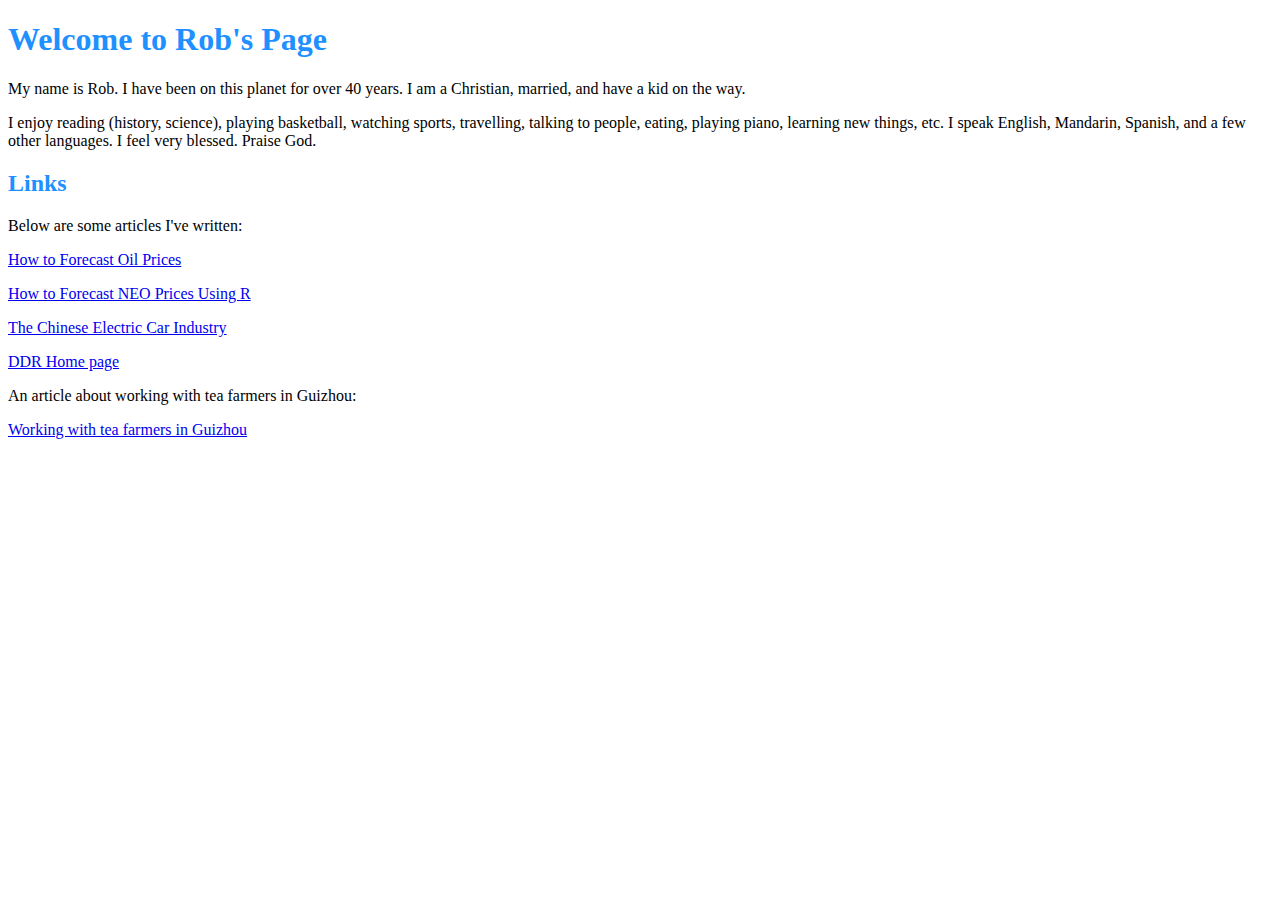
<file: index.html>
<!DOCTYPE html>
<html>
    
    <body>
        <h1 style="color:DodgerBlue;"> Welcome to Rob's Page</h1>
        <body style = "background-color: white;">
    
         <p> My name is Rob. I have been on this planet for over 40 years. I am a Christian, married, and have a kid on the way. </p> 
            <p> I enjoy reading (history, science), playing basketball, watching sports, travelling, talking to people, eating, playing piano, learning new things, etc. 
                I speak English, Mandarin, Spanish, and a few other languages. I feel very blessed. Praise God.</p>
        
        <h2 style="color:DodgerBlue;"> Links </h2>
        <p> Below are some articles I've written: 
        </p>
        
        <div class = "link">
        
            
            <a href="/oilprice.html"> How to Forecast Oil Prices </a> <p> </p>
            
            <a href="/NEO_Price__Forecast.html"> How to Forecast NEO Prices Using R </a> <p> </p>
            
            <a href="https://sfmagazine.com/post-entry/october-2019-the-china-electric-vehicle-industry/"> The Chinese Electric Car Industry </a> <p> </p>
            
              <a href="/index3.html"> DDR Home page </a> <p> </p>
        </div>
        
        <p> An article about working with tea farmers in Guizhou:
            </p>
            <div class = "link">
                
                <a href= "https://wdi.umich.edu/news/wdi-alum-how-a-career-in-china-began-over-tea/"> Working with tea farmers in Guizhou </a> <p> </p>
                
            </div>
        
        
        
        
    </body>
    
    
    
    
    
    
</html>
</file>
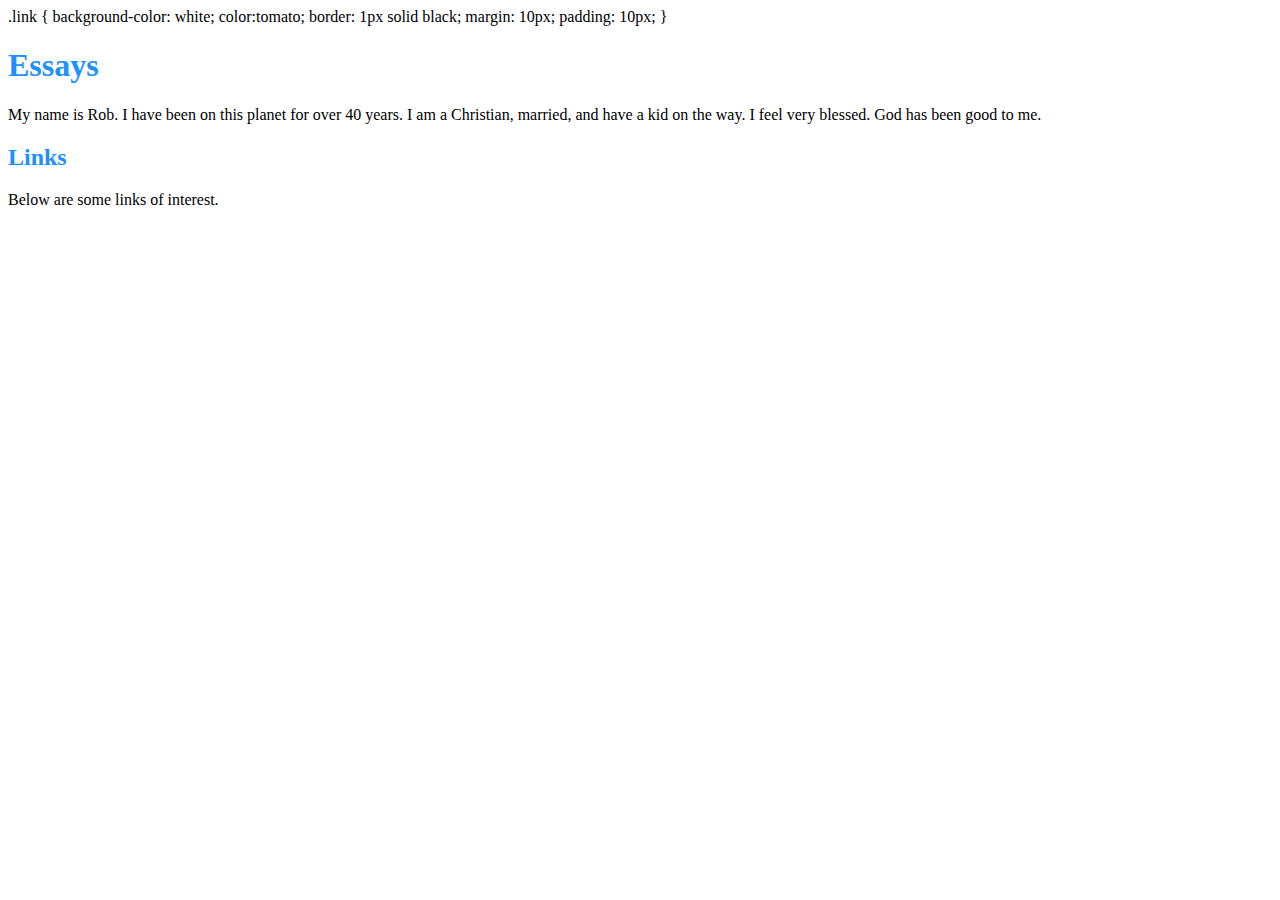
<file: Essays.html>
<!DOCTYPE html>
<html>
    .link {
        background-color: white;
        color:tomato;
        border: 1px solid black;
        margin: 10px;
        padding: 10px;
        }
    <body>
        <h1 style="color:DodgerBlue;"> Essays</h1>
        <p> My name is Rob. I have been on this planet for over 40 years. I am a Christian, married, and have a kid on the way. I feel very blessed. God has been good to me.
        </p>
        
        <h2 style="color:DodgerBlue;"> Links </h2>
        <p> Below are some links of interest. 
        </p>
        
        <div class = "link">
    
            
        </div>
        
        
        
        
        
        
        
    </body>
    
    
    
    
    
    
</html>
</file>
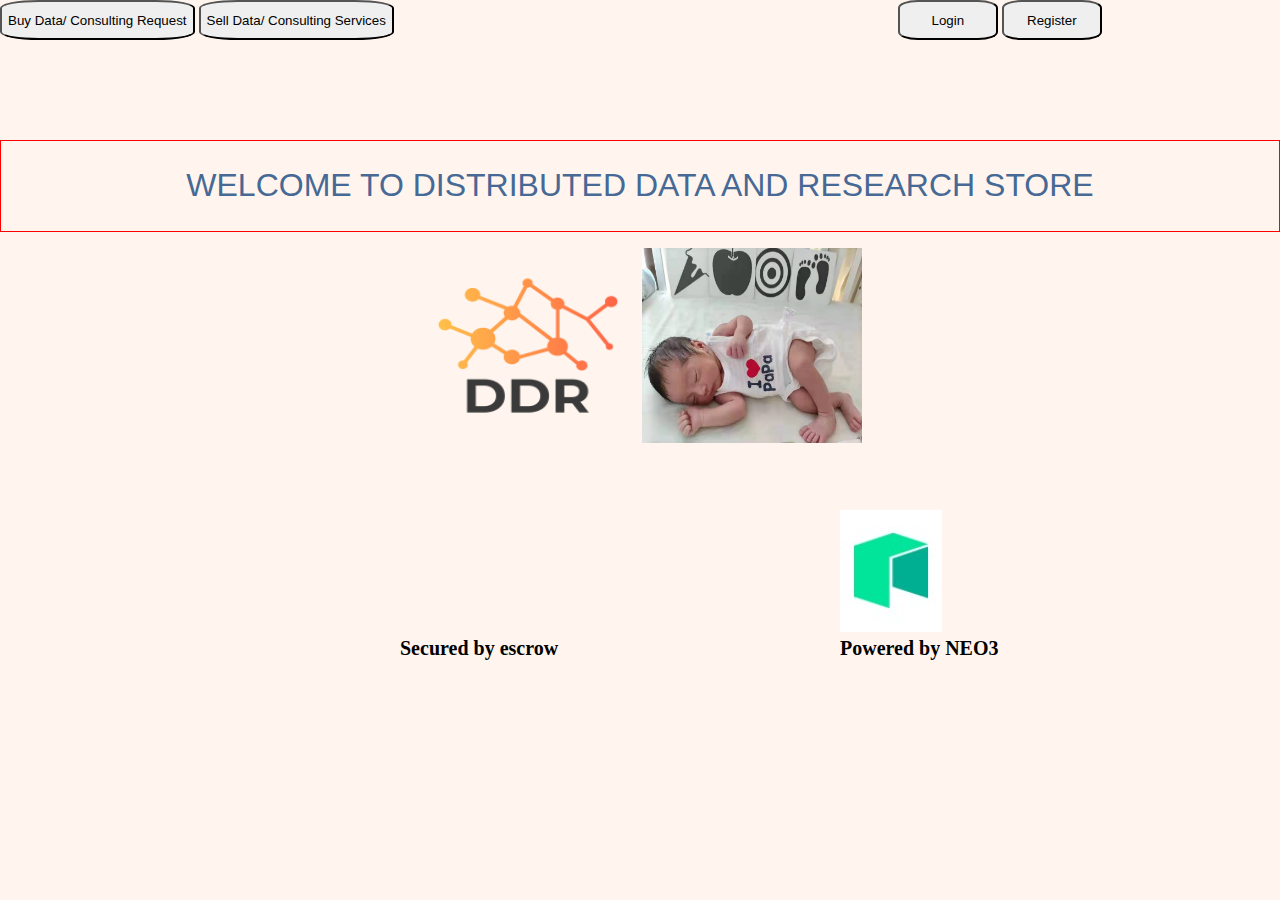
<file: index2.html>
<!DOCTYPE html>
<html> 
  <head>
    <title>"Decentralized Data and Research Services"</title> 
    <link rel="stylesheet" href="style.css">

  </head>
 
  <body> 

    <header>
        <button id="buy"> Buy Data/ Consulting Request</button>
        <button id="sell">Sell Data/ Consulting Services</button>
        <button id= "login"> Login </button>
        <button id = "register">Register </button>
        



        </ul>
    
    <div id="banner">
        <h1>
            Welcome to Distributed Data and Research Store
        </h1>
    </div>

    <figure id = "DDRlogo">
    <img src="/DDR%20Logo2.png" width = 220 height = 195/>
     <img src ="silas.jpg" width = 220 height = 195/>
    </figure>
    
    <div id="secured">
    <p> Secured by escrow </p>
    </div>

    <figure id= "NEOlogo">
    <img src="/NEO%20Logo.jpg"/>
     <figcaption><strong>Powered by NEO3</strong></figcaption>
    </figure>
    </header>

    <h1></h1> 
  </body>
</html>
</file>
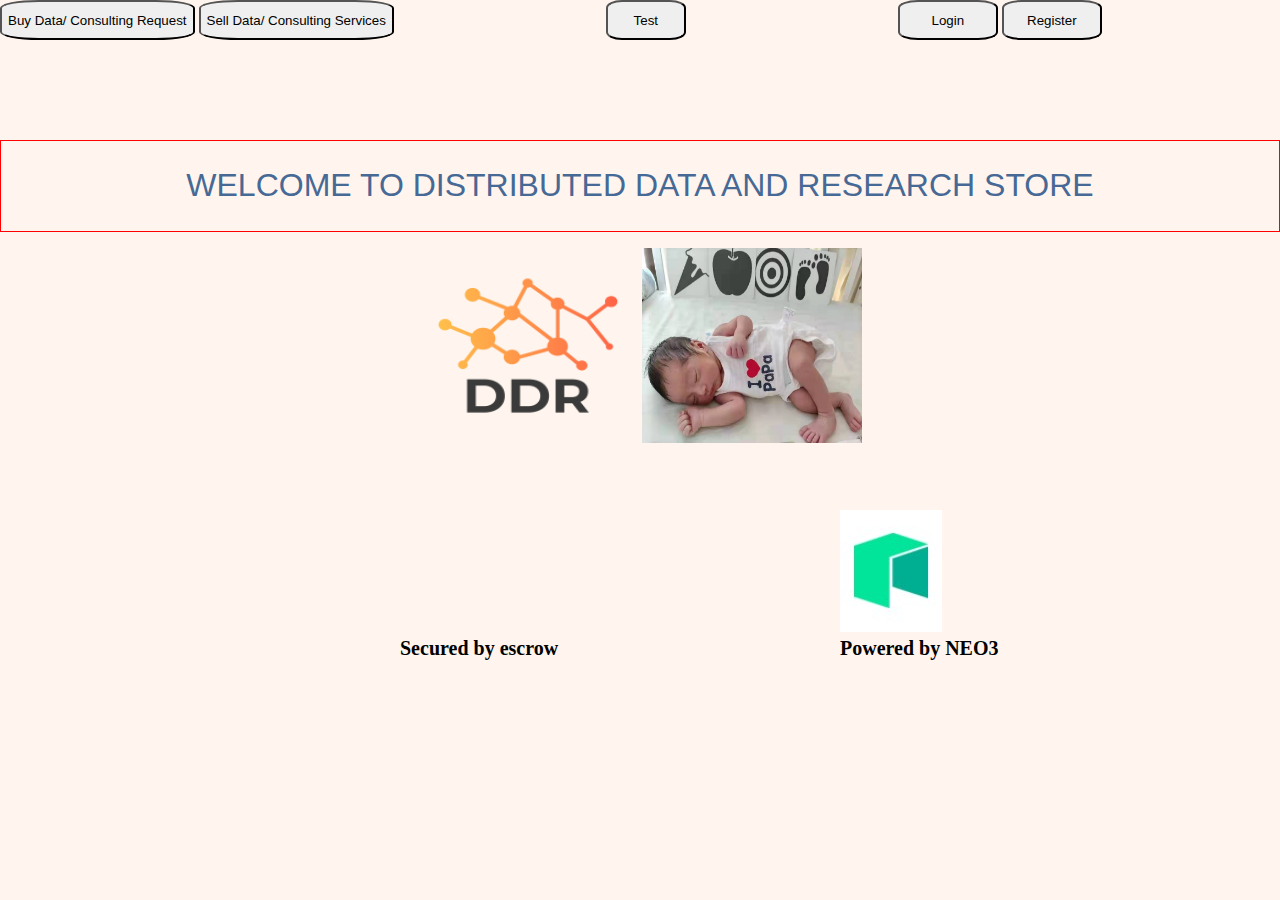
<file: index3.html>
<!DOCTYPE html>
<html> 
  <head>
    <title>"Decentralized Data and Research Services"</title> 
    <link rel="stylesheet" href = "/style.css">
    <script src ="./buyButton.js" ></script> 


  
  </head>
 
  <body> 

    <header>
        <button id="buy" onClick="silas()"> Buy Data/ Consulting Request</button>
        <script src ="./buyButton.js" async></script> 

        
        <button id="sell">Sell Data/ Consulting Services</button>
        <button id= "login"> Login </button>
        <button id = "register">Register </button>
        <button id = "test">Test </button>

        

    
    <div id="banner">
        <h1>
            Welcome to Distributed Data and Research Store
        </h1>
    </div>

    <figure id = "DDRlogo">
    <img src="/DDR Logo2.png" width = 220 height = 195/>
    <img src= "/silas.jpg" width = 220 height = 195/>
    </figure>
    <script src ="./buyButton.js" async></script> 
    
    <div id="secured">
    <p> Secured by escrow </p>
    </div>

    <figure id= "NEOlogo">
    <img src="/NEO Logo.jpg"/>
     <figcaption><strong>Powered by NEO3</strong></figcaption>
    </figure>
    </header>

    <h1></h1> 
    <script src ="./buyButton.js" async></script> 
  </body>
</html>
</file>
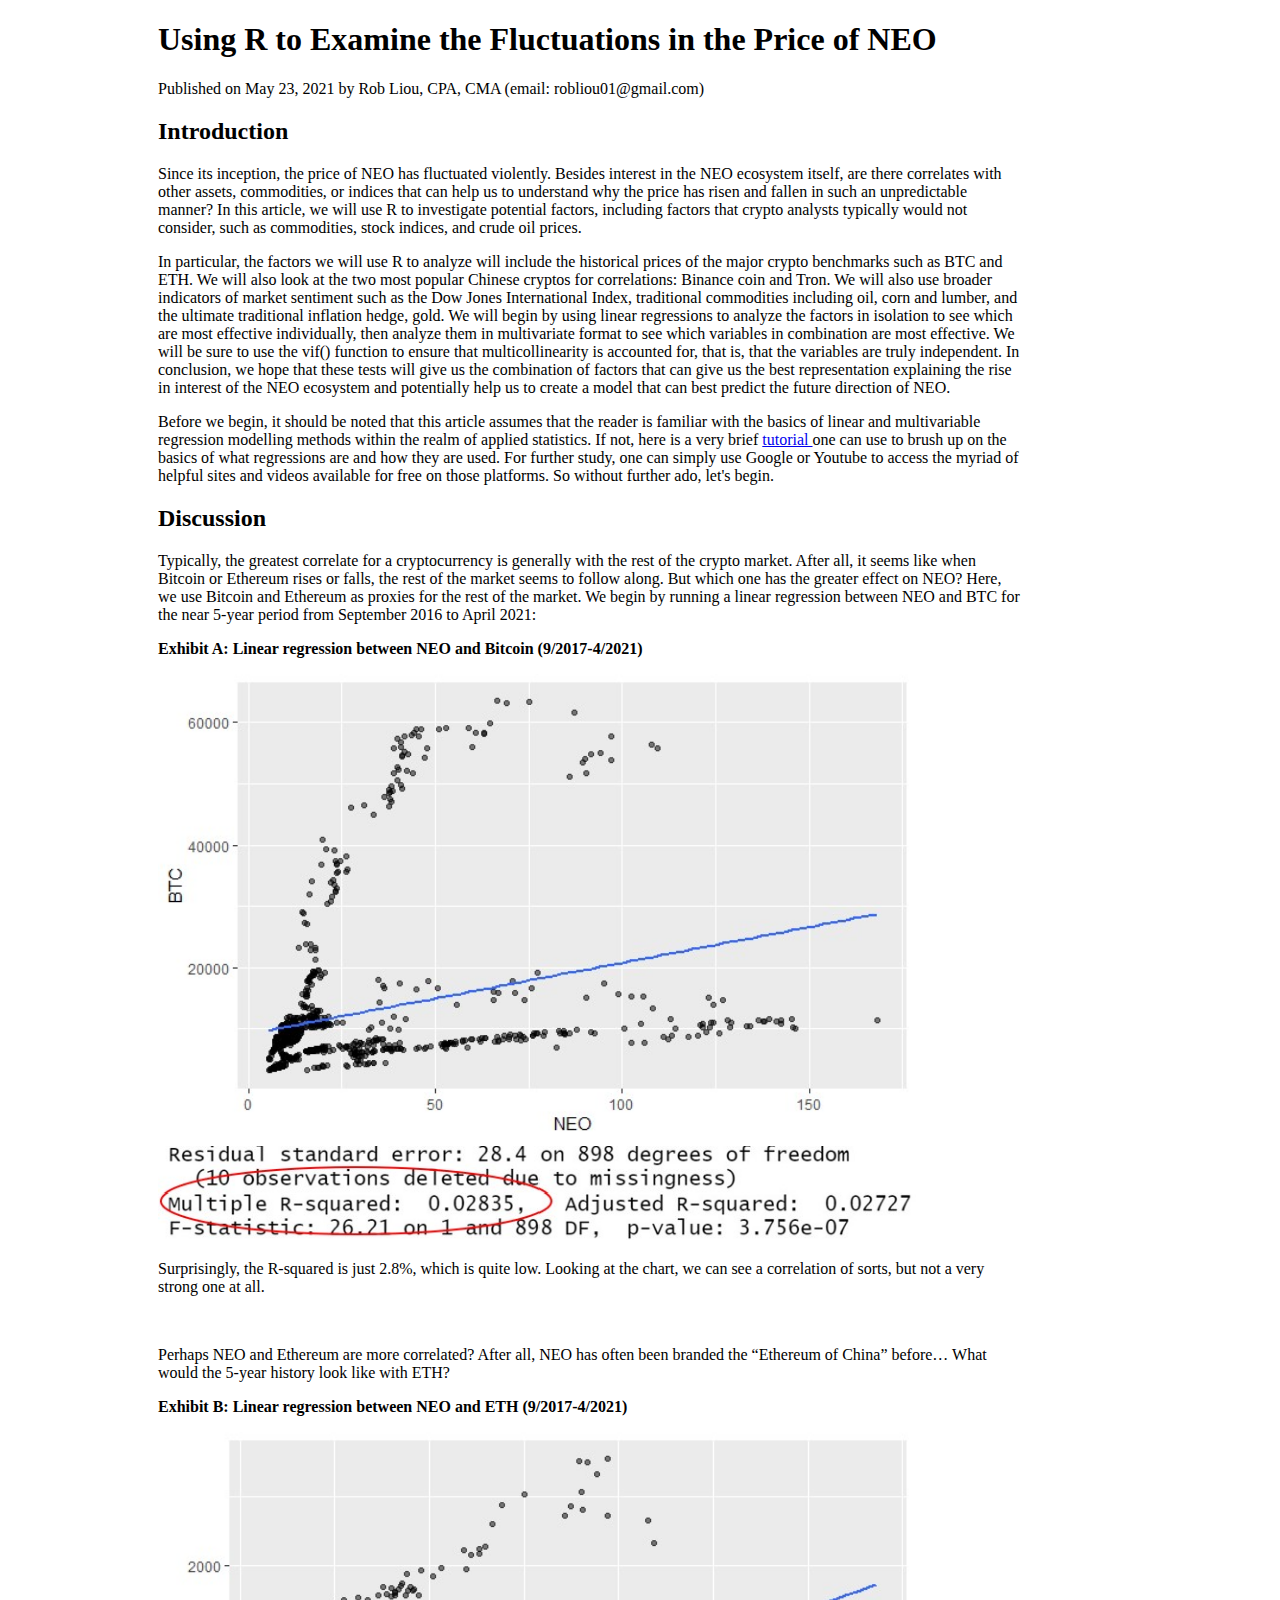
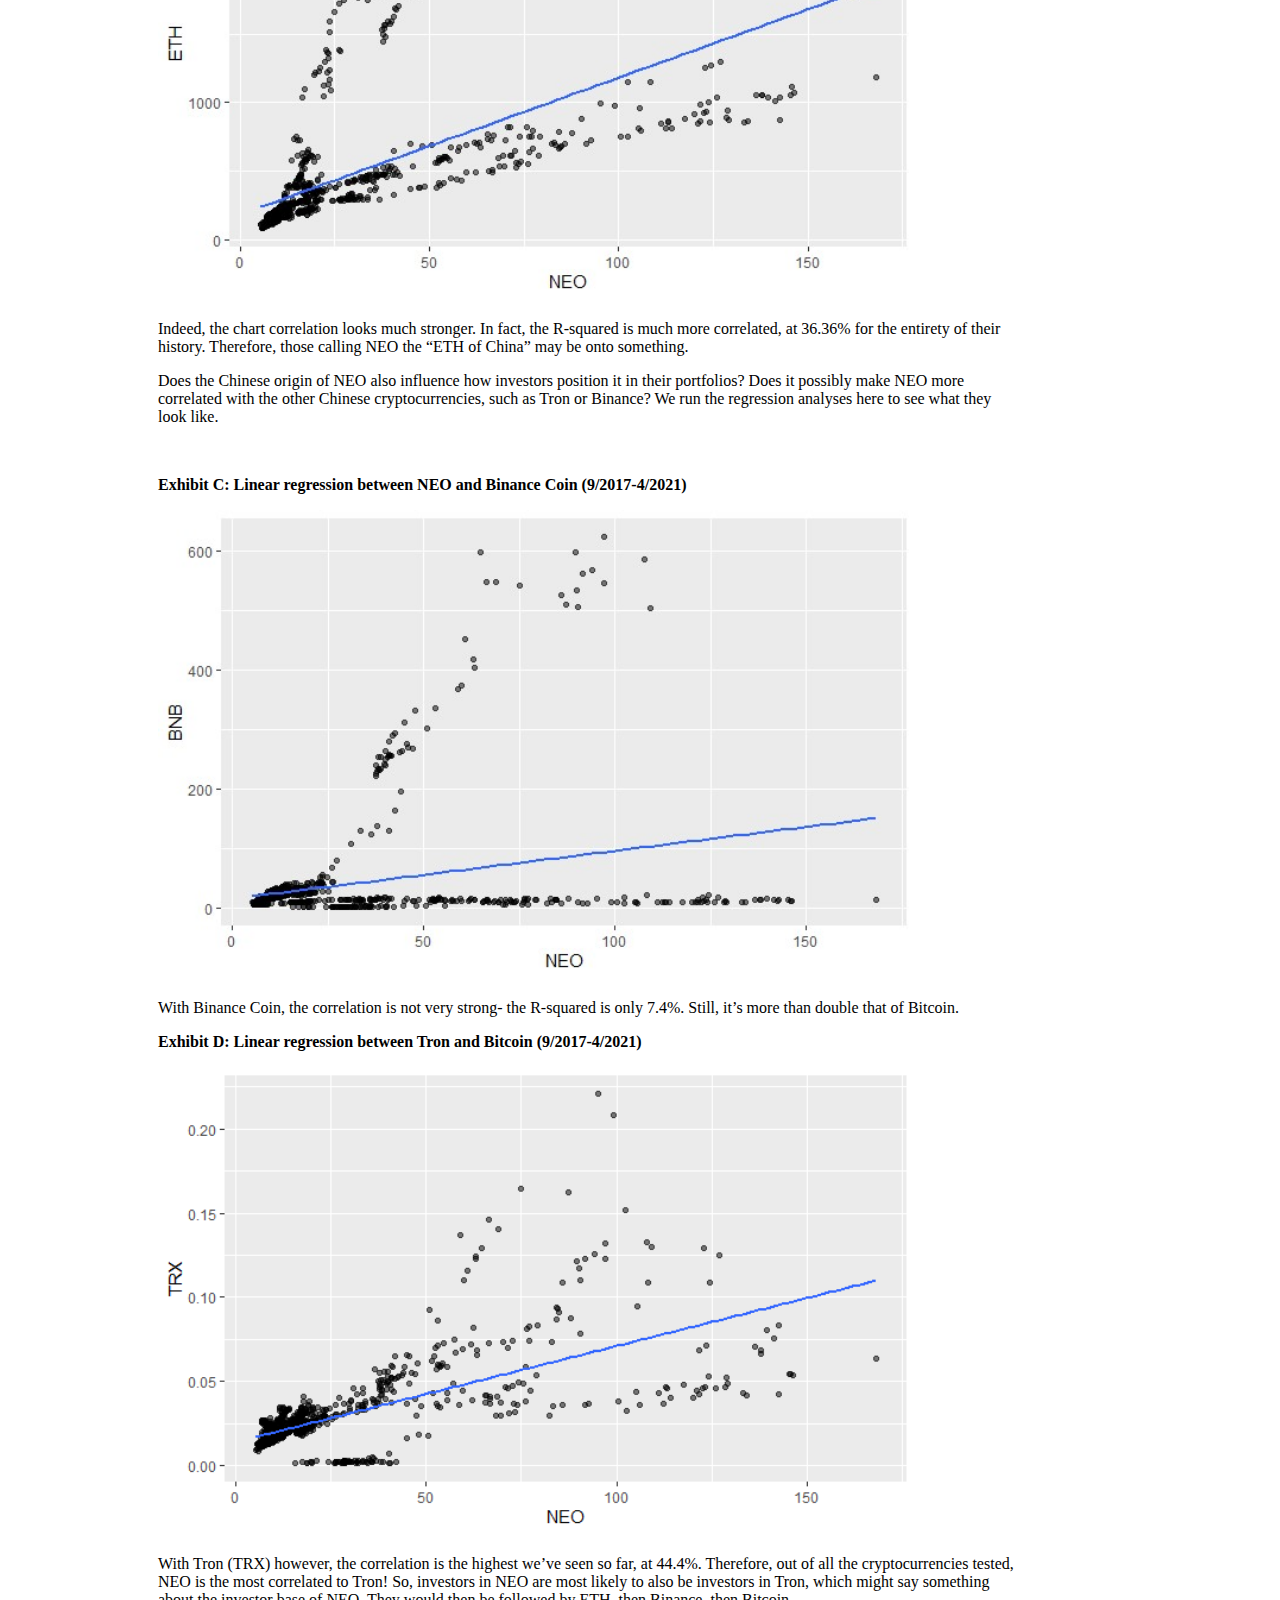
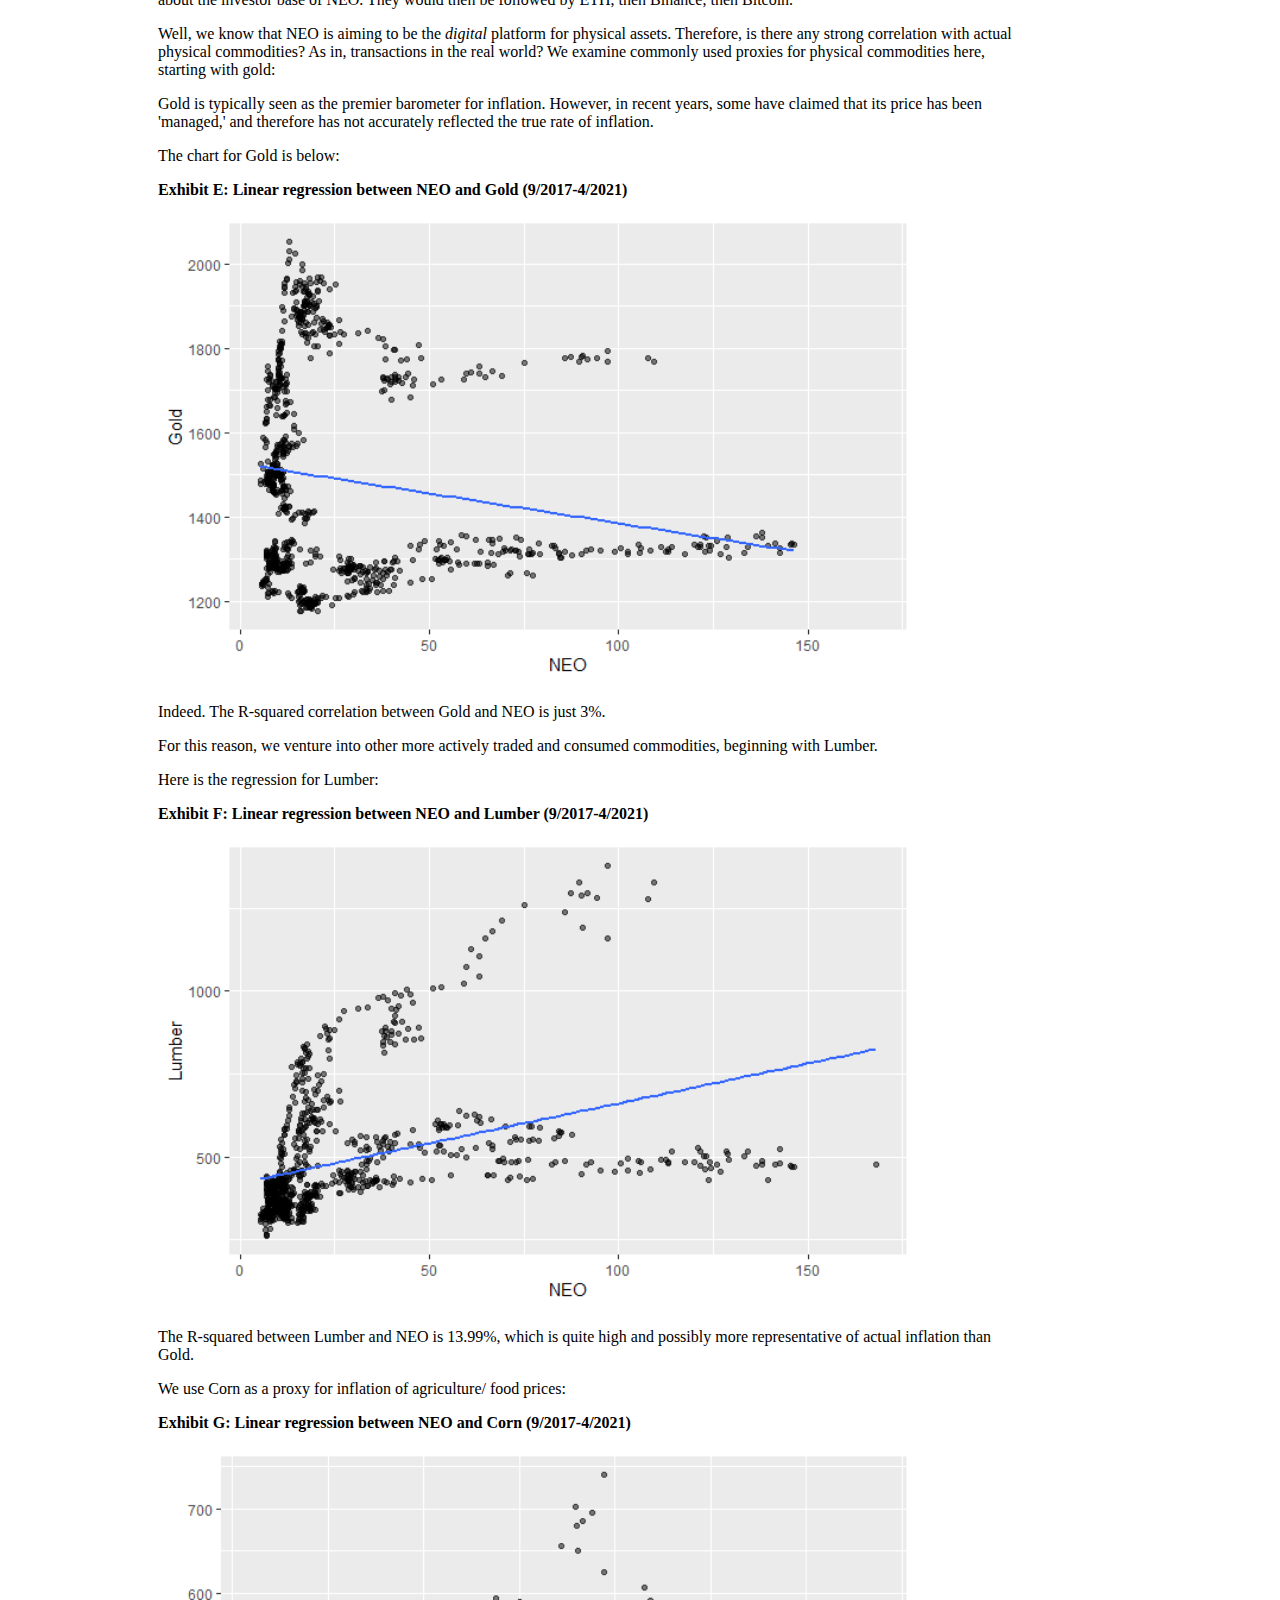
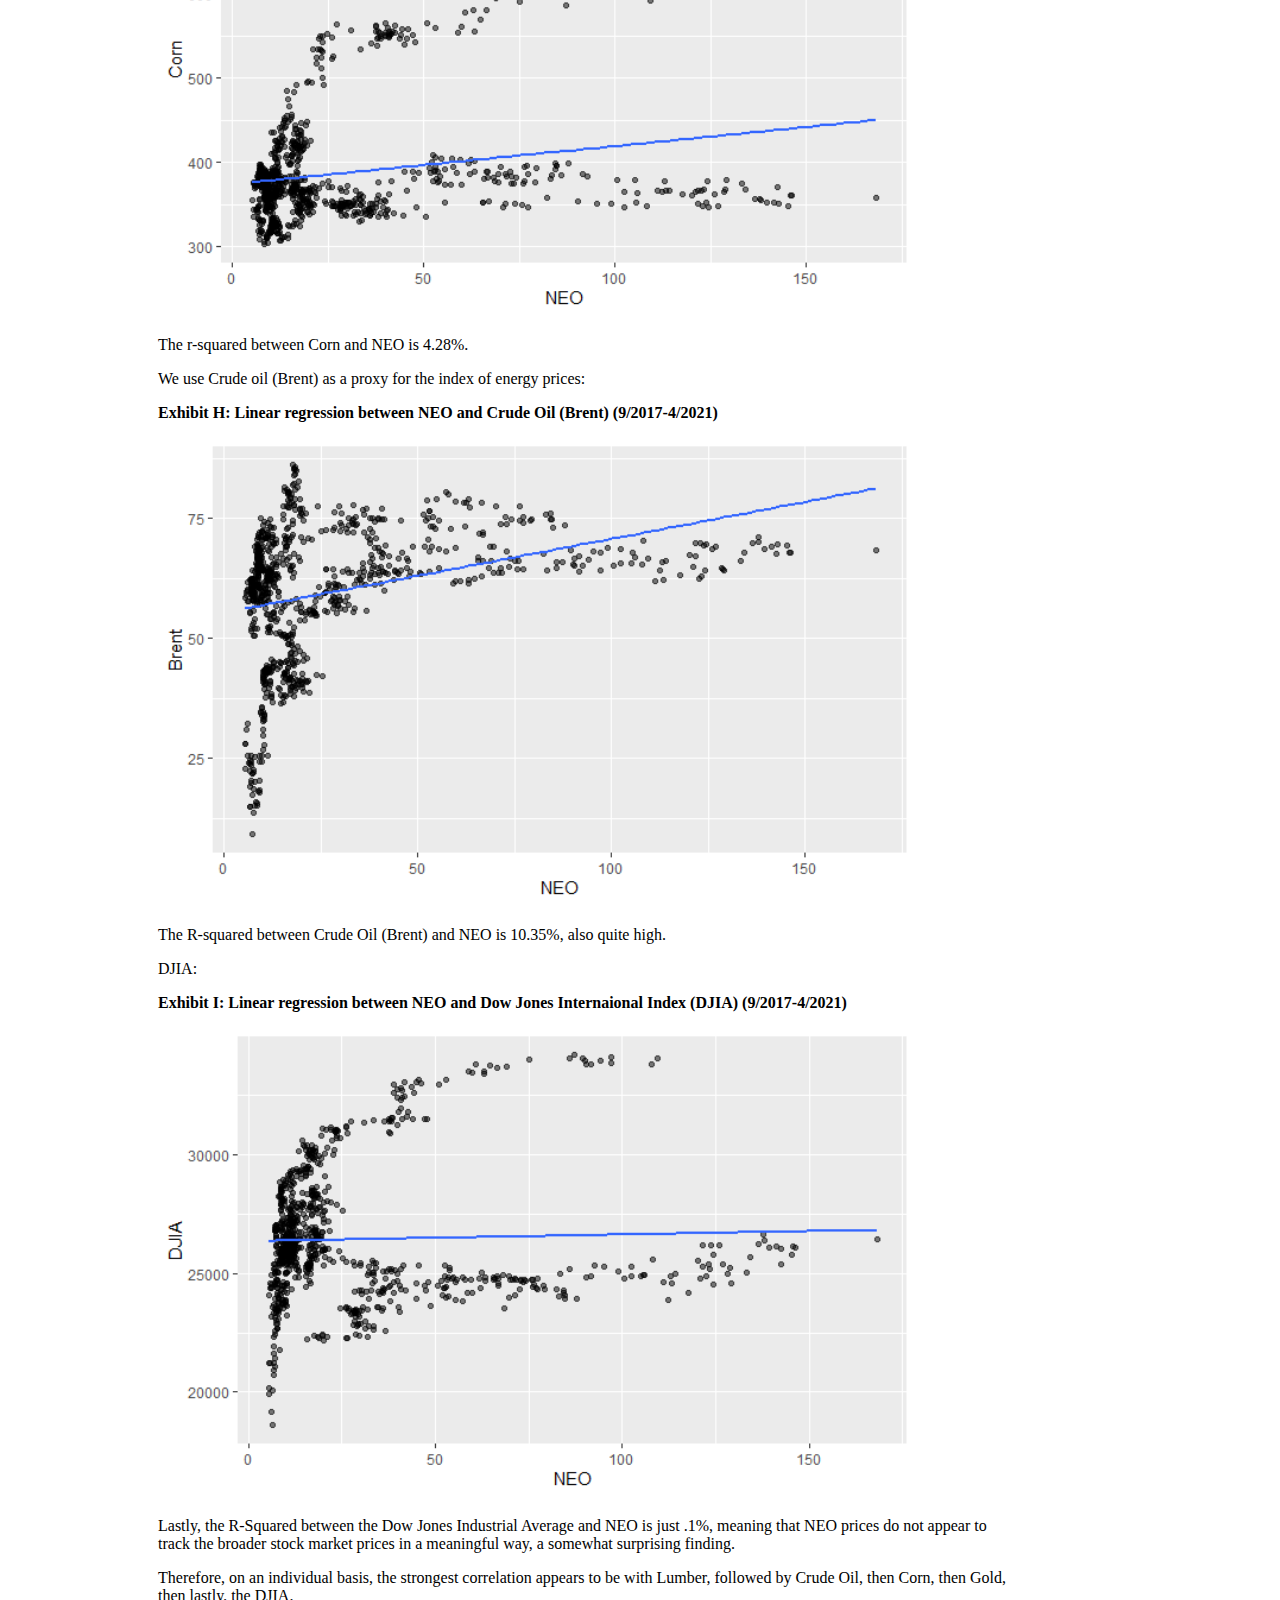
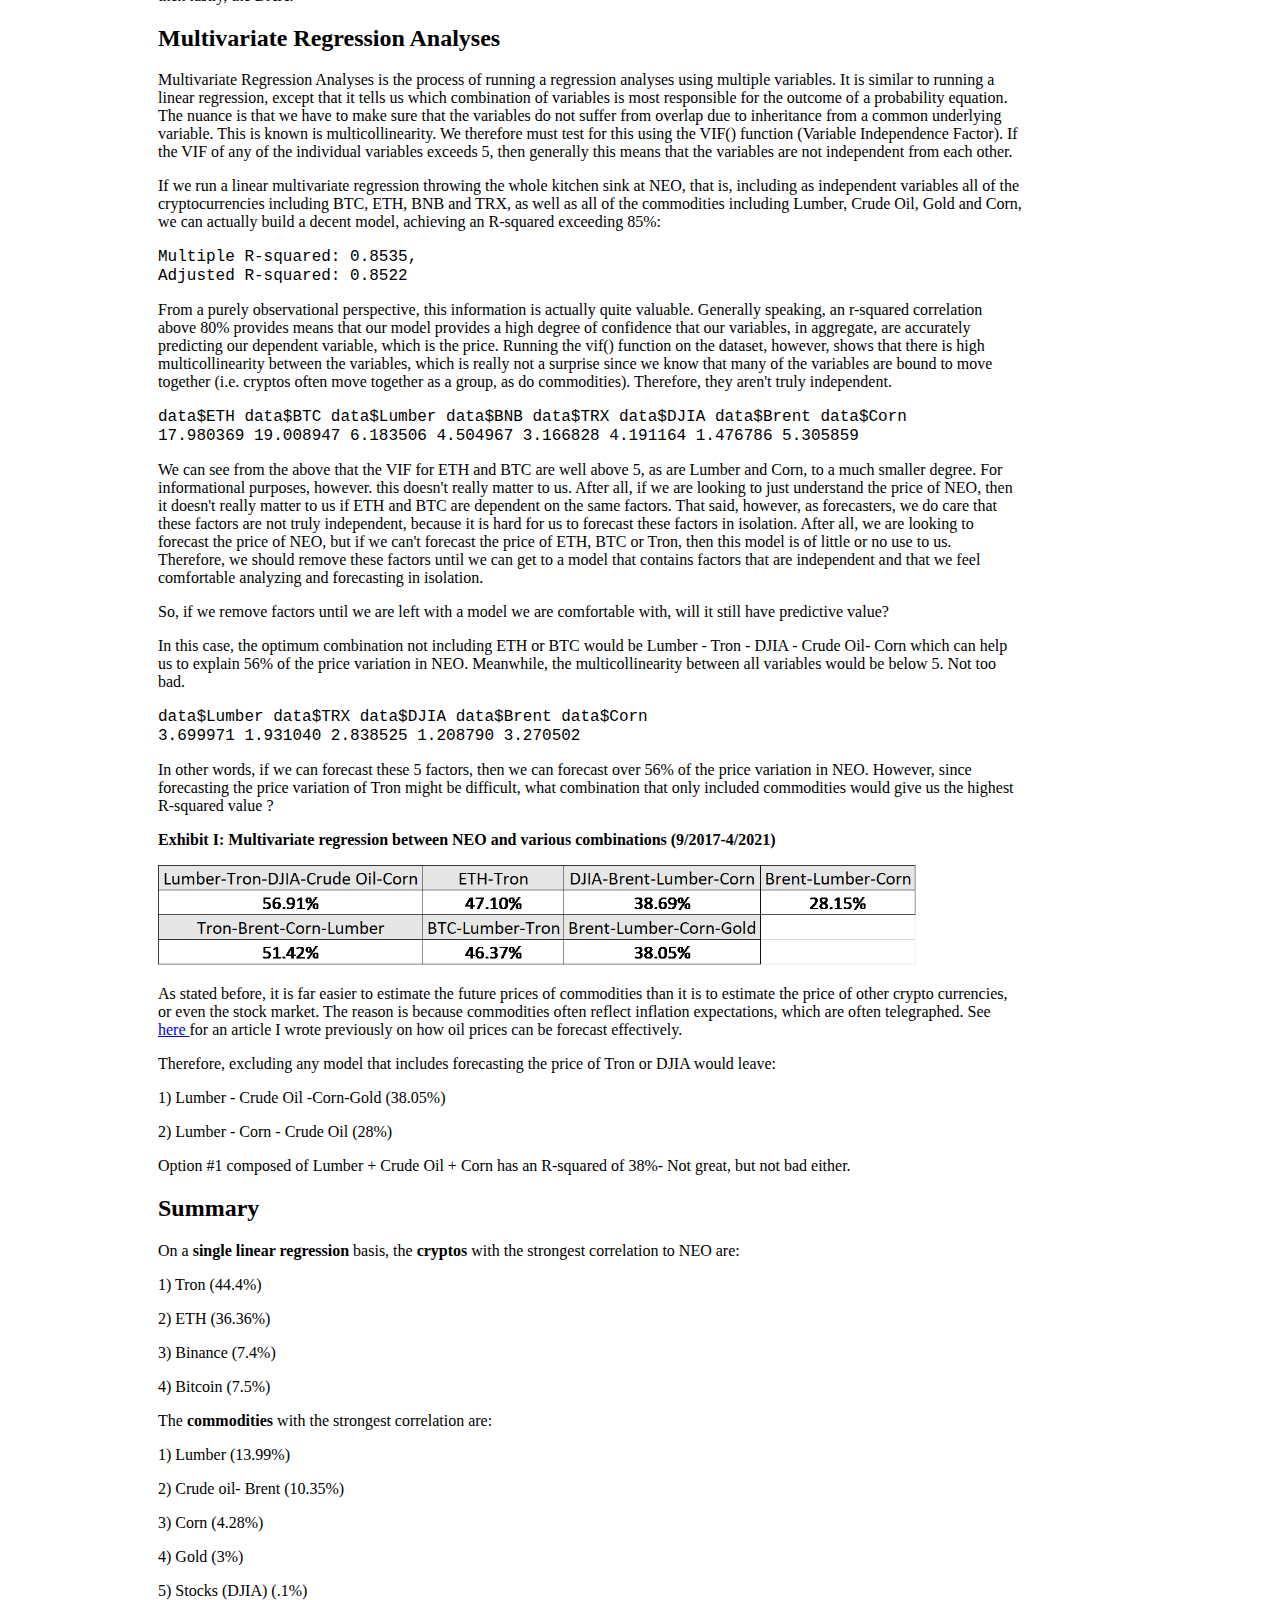
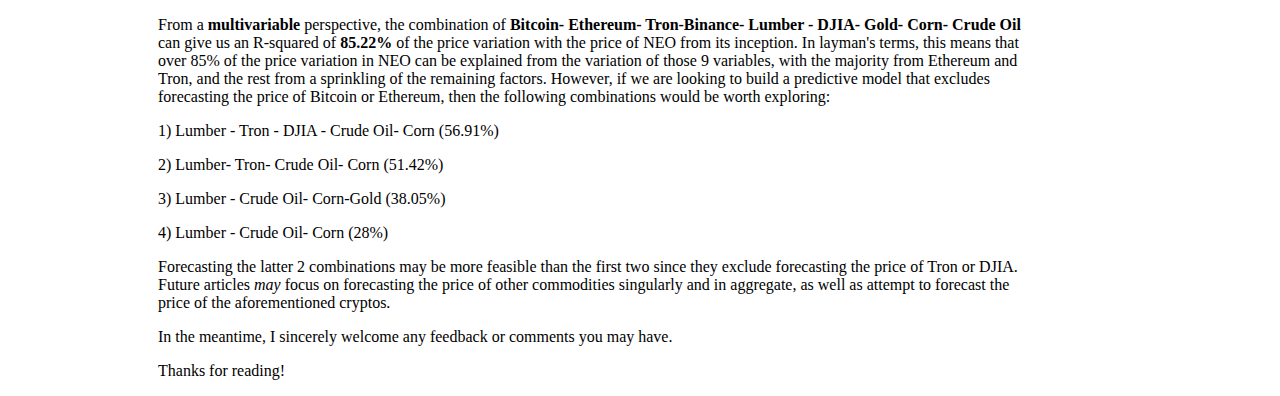
<file: NEO_Price__Forecast.html>
<!DOCTYPE html>
<html>
<head>
<style>

h1 {
  color: black;
  font-family: calibri;
  font-size: 200%;
  margin-right: 250px;
  margin-left:150px;
}
  
  h2 {
     margin-right: 300px;
  margin-left:150px;
  }

h3 {
     margin-right: 300px;
  margin-left:150px;
  }

p {
  color: black;
  font-family: calibri;
  font-size: 100%;
  margin-right: 250px;
  margin-left:150px;
}

p2 {
   margin-right: 250px;
  margin-left:150px;
  }
  
p3 {
  color: black;
  font-family: Courier New;
  font-size: 100%;
  }
  
p4 {
  color: black;
  font-family: calibri;
  font-size: 80%;
  text-align: left
  
  }

</style>

</head>
<body>
<h1>Using R to Examine the Fluctuations in the Price of NEO </h1>
  <p> Published on May 23, 2021 by Rob Liou, CPA, CMA (email: robliou01@gmail.com)</p>
<p>  
<h2>Introduction</h2>
  </p>
  <p>Since its inception, the price of NEO has fluctuated violently. Besides interest in the NEO ecosystem itself, 
  are there correlates with other assets, commodities, or indices that can help us to understand why the price has 
  risen and fallen in such an unpredictable manner? In this article, we will use R to investigate potential factors, 
  including factors that crypto analysts typically would not consider, such as commodities, stock indices, and crude oil prices. 
  </p>
  <p>In particular, the factors we will use R to analyze will include the 
  historical prices of the major crypto benchmarks such as BTC and ETH. 
  We will also look at the two most popular Chinese cryptos for correlations: 
  Binance coin and Tron. We will also use broader indicators of market sentiment 
  such as the Dow Jones International Index, traditional commodities including oil, 
  corn and lumber, and the ultimate traditional inflation hedge, gold. 
  We will begin by using linear regressions to analyze the factors in 
  isolation to see which are most effective individually, then analyze them in 
  multivariate format to see which variables in combination are most effective. 
  We will be sure to use the vif() function to ensure that multicollinearity 
  is accounted for, that is, that the variables are truly independent. 
  In conclusion, we hope that these tests will give us the combination of factors that can 
  give us the best representation explaining the rise in interest of the 
  NEO ecosystem and potentially help us to create a model that can best predict the future direction of NEO.
  </p>
  <p>
   Before we begin, it should be noted that this article assumes that the reader is 
    familiar with the basics of linear and multivariable regression modelling methods within
    the realm of applied statistics. If not, here is a very brief <a href = "https://towardsdatascience.com/fundamentals-of-regression-what-why-and-how-37ae02489e19" > tutorial </a>
    one can use to brush up on the basics of what regressions are and how they are used. For further study, one can simply use Google or Youtube to access 
    the myriad of helpful sites and videos available for free on those platforms. So without further ado, let's begin.
  </p>
<p>   
<h2> Discussion  </h2>
  </p>

  <p>Typically, the greatest correlate for a cryptocurrency is generally with the rest of the crypto market. After 
    all, it seems like when Bitcoin or Ethereum rises or falls, the rest of the market seems to follow along. 
    But which one has the greater effect on NEO?
  Here, we use Bitcoin and Ethereum as proxies for the rest of the market. 
   We begin by running 
  a linear regression between NEO and BTC for the near 5-year period from September 2016 to April 2021: 
  </p>

  <p>   <b> Exhibit A: Linear regression between NEO and Bitcoin (9/2017-4/2021) </b> </p>
  <img src="/A.jpg" width="60%" style = "margin-left: 150px;">
  
  <img src="/J.jpg" width="60%" style = "margin-left: 150px;">
  <br>
<p>
 <p>Surprisingly, the R-squared is just 2.8%, which is quite low. Looking at the chart, we can see a correlation of sorts,
  but not a very strong one at all.   
  </p>
  <br>

    
    <p> Perhaps NEO and Ethereum are more correlated? 
  After all, NEO has often been branded the “Ethereum of China” before…  What would the 5-year history look like with ETH? </p>




  
<p>
    <b> Exhibit B: Linear regression between NEO and ETH (9/2017-4/2021) </b> </p>
<img src="/B.jpg" width="60%" style = "margin-left: 150px;">
<p>Indeed, the chart correlation looks much stronger. 
    In fact, the R-squared is much more correlated, at 36.36% for the entirety of their history. 
    Therefore, those calling NEO the “ETH of China” may be onto something.   
  </p>
  
  
<p>Does the Chinese origin of NEO also influence how investors position it in their portfolios?
  Does it possibly make NEO more correlated with the other Chinese cryptocurrencies, 
  such as Tron or Binance? We run the regression analyses here to see what they look like. 
  </p>
  <br>
<p>
    <b> Exhibit C: Linear regression between NEO and Binance Coin (9/2017-4/2021) </b> </p>
<img src="/C.jpg" width="60%" style = "margin-left: 150px;">

<p>With Binance Coin, the correlation is not very strong- the R-squared is only 7.4%. Still, it’s more than double that of Bitcoin.     </p>
<p>
    <b> Exhibit D: Linear regression between Tron and Bitcoin (9/2017-4/2021) </b> </p>
<img src="/D.png" width="60%" style = "margin-left: 150px;">

<p>With Tron (TRX) however, the correlation is the highest we’ve seen so far, at 44.4%. 
  Therefore, out of all the cryptocurrencies tested, NEO is the most correlated to Tron! 
  So, investors in NEO are most likely to also be investors in Tron, which might say something about the investor base of NEO. 
  They would then be followed by ETH, then Binance, then Bitcoin.  
  </p>
<p>Well, we know that NEO is aiming to be the <i> digital </i> platform for physical assets. 
  Therefore, is there any strong correlation with actual physical commodities? 
  As in, transactions in the real world? We examine commonly used proxies for physical commodities here, starting with gold:   
  </p>
  <p> Gold is typically seen as the premier barometer for inflation. 
  However, in recent years, some have claimed that its price has been 'managed,' and therefore has not accurately reflected the 
    true rate of inflation.    
  </p>
  <p> The chart for Gold is below:
  </p>
<p>
    <b> Exhibit E: Linear regression between NEO and Gold (9/2017-4/2021) </b> </p>
<img src="/E.png" width="60%" style = "margin-left: 150px;">
  
  <br>
  
 <p> Indeed. The R-squared correlation between Gold and NEO is just 3%. </p>
   <p> For this reason, we venture into other more actively traded and consumed commodities, 
   beginning with Lumber.
   </p>
   <p> Here is the regression for Lumber:</p>
<p>
    <b> Exhibit F: Linear regression between NEO and Lumber (9/2017-4/2021) </b> </p>
     <img src="/F.png" width="60%" style = "margin-left: 150px;">
<p> The R-squared between Lumber and NEO is 13.99%, which is quite high and possibly more representative of actual inflation than Gold.
</p>
  <p> We use Corn as a proxy for inflation of agriculture/ food prices: </p>
<p>
    <b> Exhibit G: Linear regression between NEO and Corn (9/2017-4/2021) </b> </p>
      <img src="/G.png" width="60%" style = "margin-left: 150px;">
    <p>  The r-squared between Corn and NEO is 4.28%.</p>

    <p> We use Crude oil (Brent) as a proxy for the index of energy prices: </p>
<p>
    <b> Exhibit H: Linear regression between NEO and Crude Oil (Brent) (9/2017-4/2021) </b> </p>
        <img src="/H.png" width="60%" style = "margin-left: 150px;">
    <p> The R-squared between Crude Oil (Brent) and NEO is 10.35%, also quite high.</p>
<p>
  
    <p> DJIA: </p>
<p>
    <b> Exhibit I: Linear regression between NEO and Dow Jones Internaional Index (DJIA) (9/2017-4/2021) </b> </p>
<img src="/I.png" width="60%" style = "margin-left: 150px;">
    <p> Lastly, the R-Squared between the Dow Jones Industrial Average and NEO is just .1%,    
    meaning that NEO prices do not appear to track the broader stock market prices in a meaningful way, 
    a somewhat surprising finding.
    </p>
    <p> Therefore, on an individual basis, the strongest correlation appears to be with Lumber, 
    followed by Crude Oil, then Corn, then Gold, then lastly, the DJIA.
    </p>
      
  <p>
  <h2>Multivariate Regression Analyses    </h2> </p>
  <p> Multivariate Regression Analyses is the process of running a regression analyses using multiple variables. 
  It is similar to running a linear regression, except that it tells us which combination of variables is 
  most responsible for the outcome of a probability equation. 
  The nuance is that we have to make sure that the variables do not suffer from overlap due to inheritance from a common underlying variable. 
  This is known is multicollinearity. 
  We therefore must test for this using the VIF() function (Variable Independence Factor). If the VIF of any of the individual variables 
    exceeds 5,
  then generally this means that the variables are not independent from each other.   
  </p>
  <p>If we run a linear multivariate regression throwing the whole kitchen sink at NEO, that is, including as independent variables  
    all of the cryptocurrencies including BTC, ETH, BNB and TRX, 
   as well as all of the commodities including Lumber, Crude Oil, Gold and Corn, we can actually build a decent model,
    achieving an R-squared exceeding 85%:  
  </p>
<p>
  <p3> 
Multiple R-squared:  0.8535, <br>	Adjusted R-squared:  0.8522 
  </p3>
    </p>
  <p>
    From a purely observational perspective, this information is actually quite valuable. Generally speaking, 
    an r-squared correlation above 80% provides means that our model provides a high degree of confidence that our variables, in aggregate, are 
    accurately predicting our dependent variable, which is the price. Running the vif() function on the dataset, however, shows 
    that there is high multicollinearity between the variables,
    which is really not a surprise since we know that many of the variables are bound to move together 
    (i.e. cryptos often move together as a group, as do commodities). Therefore, they aren't truly independent. 
     <p>
         <p3>
            data$ETH    data$BTC data$Lumber    data$BNB    data$TRX   data$DJIA  data$Brent   data$Corn <br>
            17.980369   19.008947    6.183506    4.504967    3.166828    4.191164    1.476786    5.305859
          </p3>
    </p>
    <p> We can see from the above that the VIF for ETH and BTC are well above 5, as are Lumber and Corn, to a much smaller degree. 
      For informational purposes, however. this doesn't really matter to us. 
      After all, if we are looking to just understand the price of NEO, then it doesn't really matter to us if 
      ETH and BTC are dependent on the same factors. That said, however, as forecasters, we do care that these factors are not 
      truly independent, because it is hard for us to forecast these factors in isolation. After all, we are looking to forecast 
      the price of NEO, but if we can't forecast the price of ETH, BTC or Tron, then this model is of 
      little or no use to us. Therefore, we should remove these factors until we can get to a model that contains factors that
      are independent and that we feel comfortable analyzing and forecasting in isolation.  
       <p>    
      So, if we remove factors until we are left with a model we are comfortable with, will it still have
         predictive value? 
  </p>

  <p> In this case, the optimum combination not including ETH or BTC would be  Lumber - Tron - DJIA - Crude Oil- Corn 
  which can help us to explain 56% of the price variation in NEO. Meanwhile, the multicollinearity between all 
    variables would be below 5. Not too bad.
  </p>
  <p>
    <p3>
      data$Lumber    data$TRX   data$DJIA  data$Brent   data$Corn <br>
   3.699971    1.931040    2.838525    1.208790    3.270502 
    </p3>
  </p>  
<p>In other words, if we can forecast these 5 factors, then we can forecast over 56% of the price variation in NEO. 
    However, since forecasting the price variation of Tron might be difficult, what combination that only included commodities
    would give us the highest R-squared value ?
</p>
<p>
    <b> Exhibit I: Multivariate regression between NEO and various combinations (9/2017-4/2021) </b> </p>
        <img src="/K.jpg.png" width="60%" style = "margin-left: 150px;">
<p> 
  As stated before, 
  it is far easier to estimate the future prices of commodities than it is to estimate the price of other crypto currencies, 
  or even the stock market. The reason is because commodities often reflect inflation expectations, 
  which are often telegraphed. See <a href = "https://flashrob01.github.io/oilprice.html" style = "margin-left": 150px;" > here </a> for an article I wrote previously on how oil prices can be forecast effectively. 
  </p>
   
 <p> Therefore, excluding any model that includes forecasting the price of Tron or DJIA would leave:</p>
  <p> 1) Lumber - Crude Oil -Corn-Gold (38.05%) </p>
  <p> 2) Lumber - Corn - Crude Oil (28%)</p>
    
    
  <p>
    Option #1 composed of Lumber + Crude Oil + Corn has an R-squared of 38%- Not great, but not bad either. 
    
  <p>
  <h2> Summary </h2>
  </p>

      <p> On a <b> single linear regression </b> basis, the <b> cryptos </b> with the strongest correlation to NEO are: </p>
  <p> 1) Tron (44.4%) </p>
  <p> 2) ETH (36.36%) </p>
  <p> 3) Binance (7.4%) </p>
  <p> 4) Bitcoin (7.5%) </p>
      <p> The <b> commodities </b> with the strongest correlation are: </p>
  <p> 1) Lumber (13.99%) </p>
  <p> 2) Crude oil- Brent (10.35%)</p>
  <p> 3) Corn (4.28%) </p>
  <p> 4) Gold (3%) </p>
  <p> 5) Stocks (DJIA) (.1%) </p>
      <p> From a <b> multivariable </b> perspective, the combination of <b> Bitcoin- Ethereum- Tron-Binance- 
    Lumber - DJIA- Gold- Corn- Crude Oil </b> can give us an R-squared of <b> 85.22% </b> 
of the price variation with the price of NEO from its inception. In layman's terms, this means that 
    over 85% of the price variation in NEO can be explained from the variation of those 9 variables, with the majority from Ethereum and Tron, 
    and the rest from a sprinkling of the remaining factors. 
   However, if we are looking to build a predictive model that excludes forecasting the price of Bitcoin or Ethereum,  
    then the following combinations would be worth exploring: </p>
  <p> 1) Lumber - Tron - DJIA - Crude Oil- Corn (56.91%) </p>
  <p> 2) Lumber- Tron- Crude Oil- Corn (51.42%) </p>
  <p> 3) Lumber - Crude Oil- Corn-Gold (38.05%) </p>
  <p> 4) Lumber - Crude Oil- Corn (28%)</p>
  <p> Forecasting the latter 2 combinations may be more feasible than the first two since they exclude forecasting the price of Tron or DJIA. 
    Future articles <i> may </i> focus on forecasting the price of other commodities singularly and in aggregate, as well as attempt
    to forecast the price of the aforementioned cryptos. 
  
   
      </p>
<p>  In the meantime, I sincerely welcome any feedback or comments you may have. </p>

<p> Thanks for reading! </p>
</file>
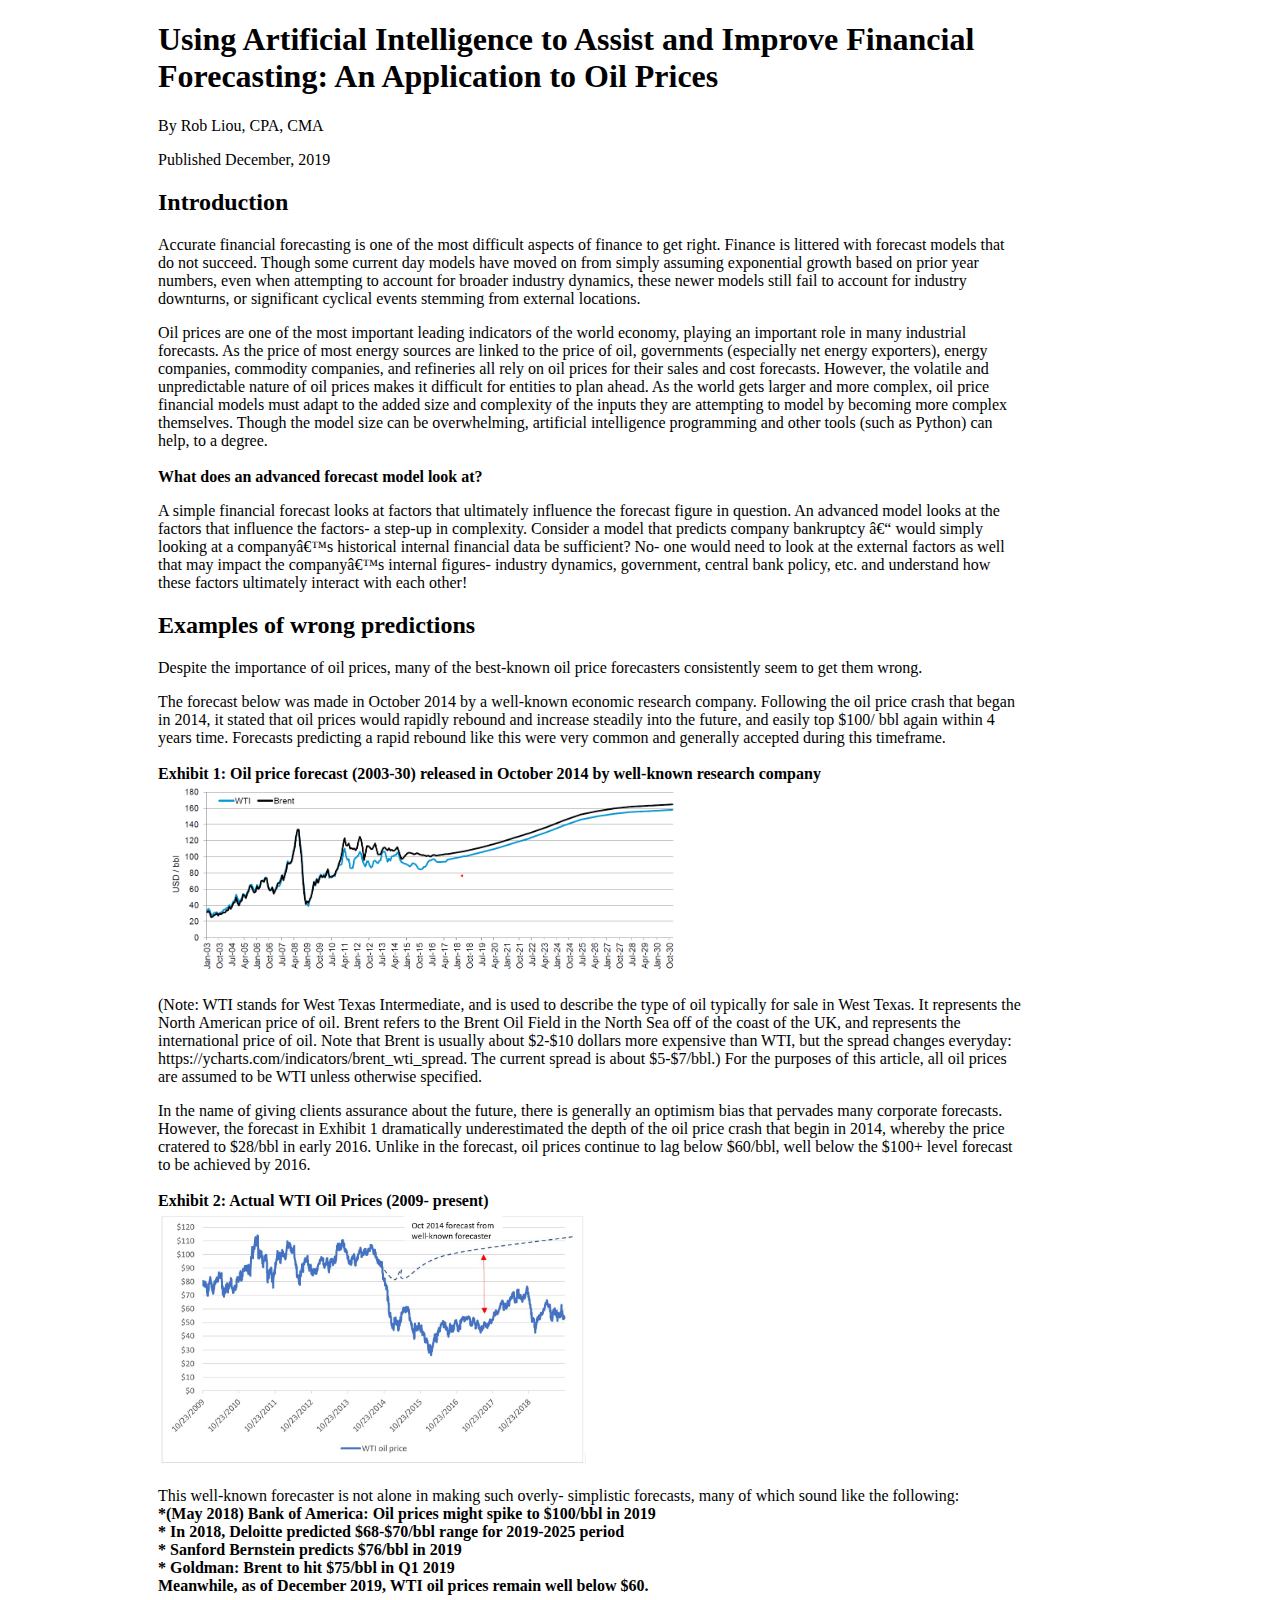
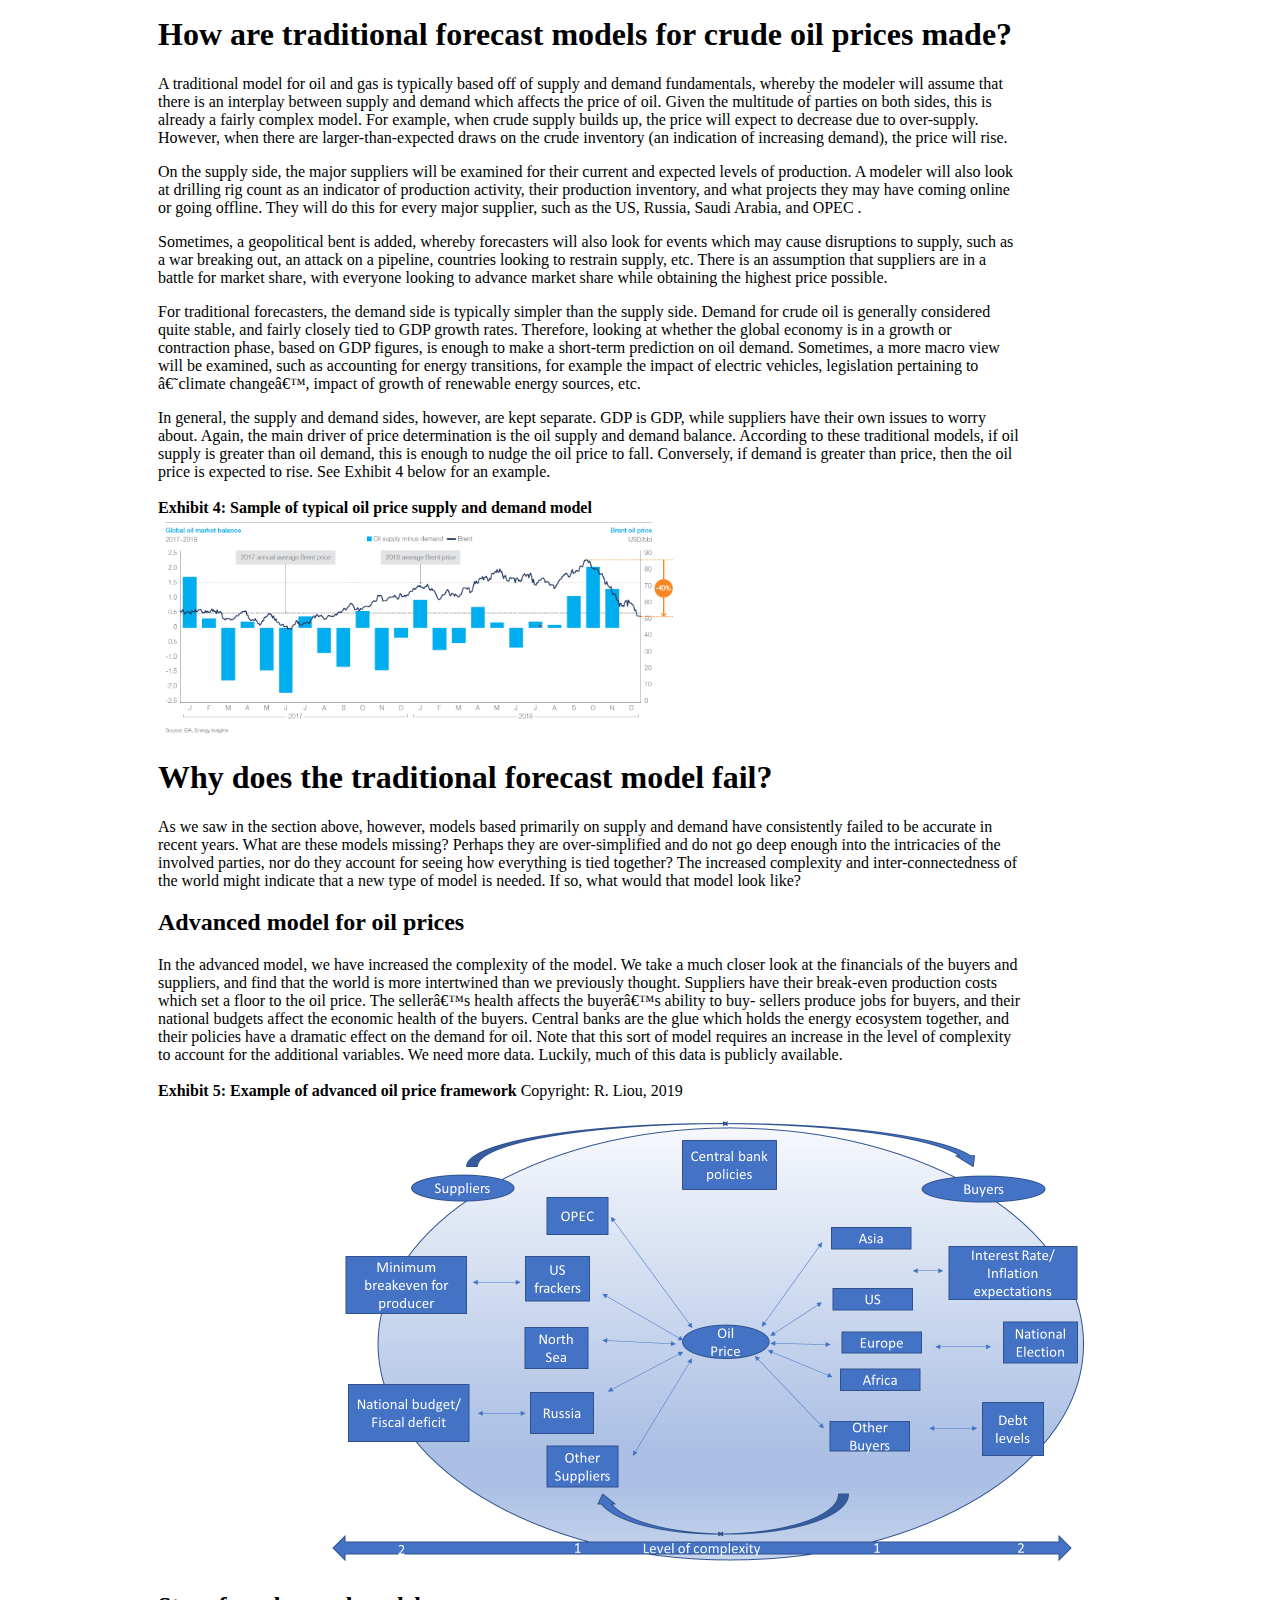
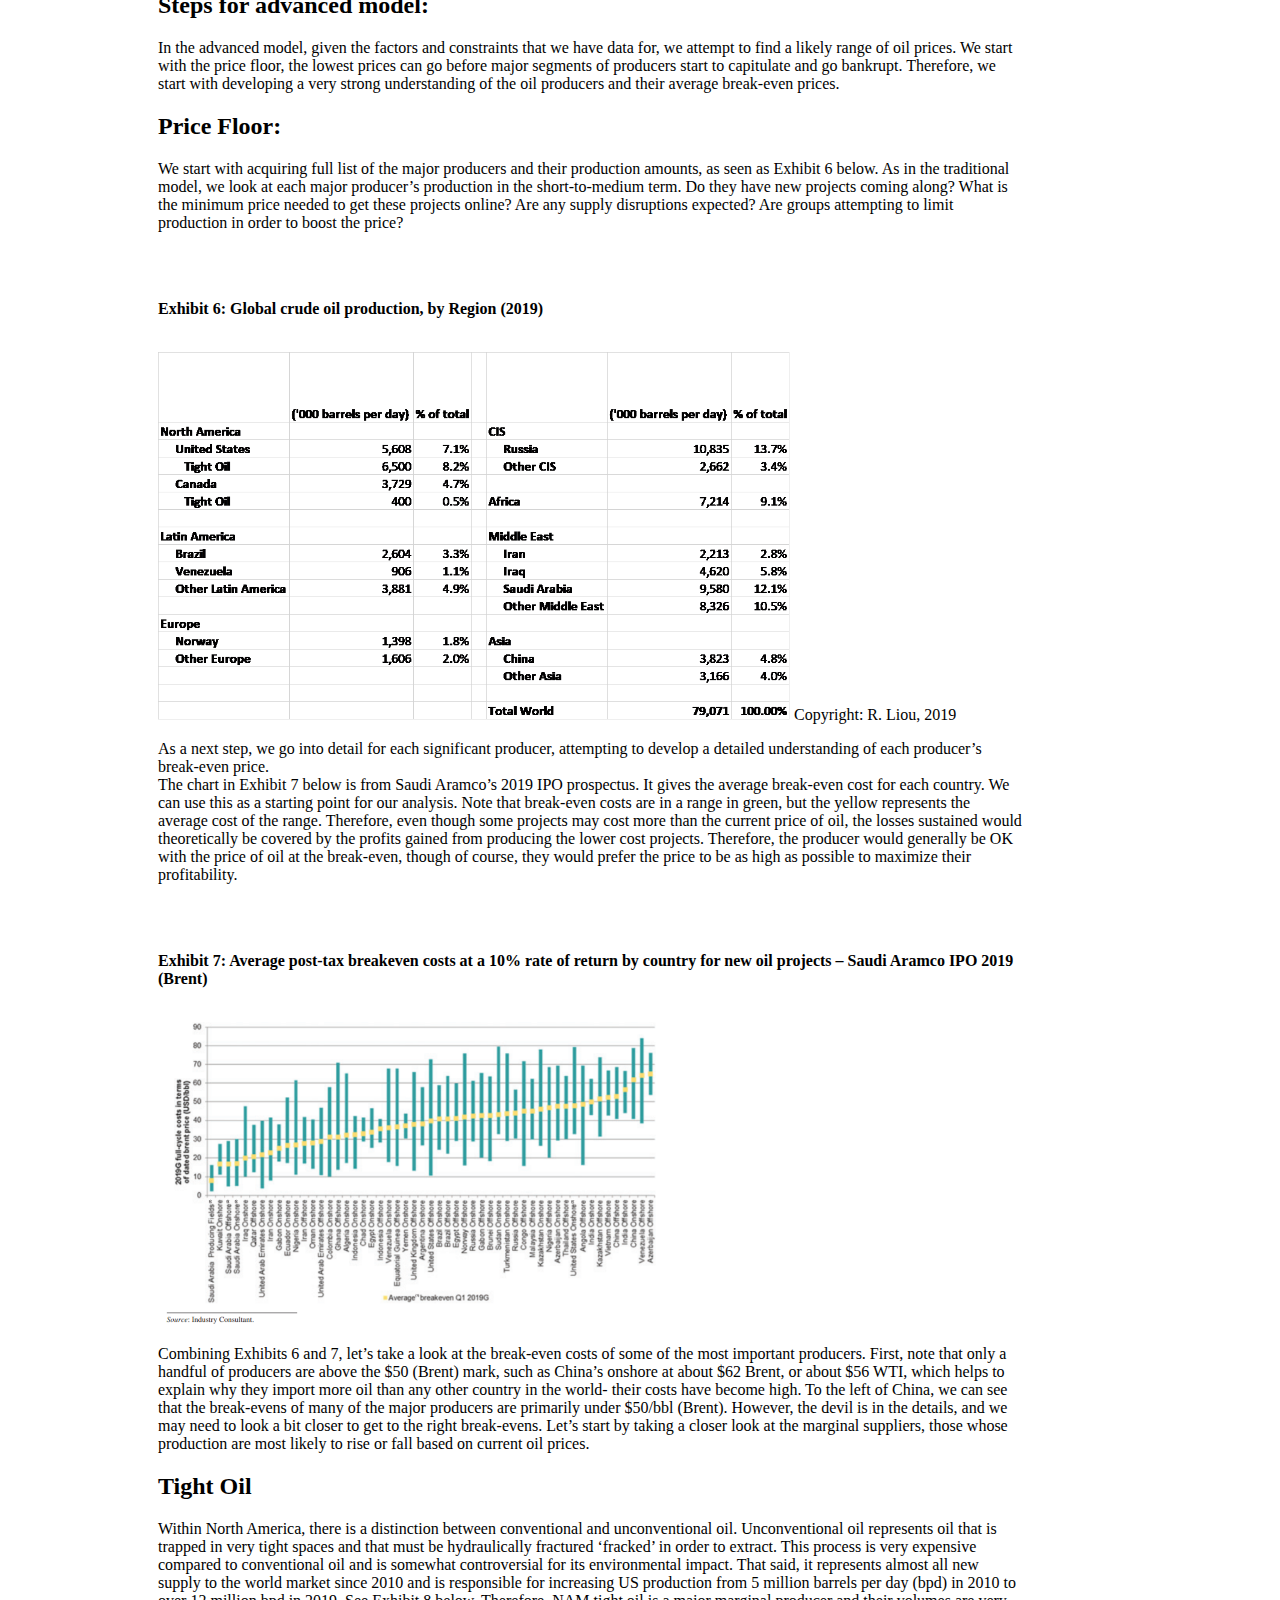
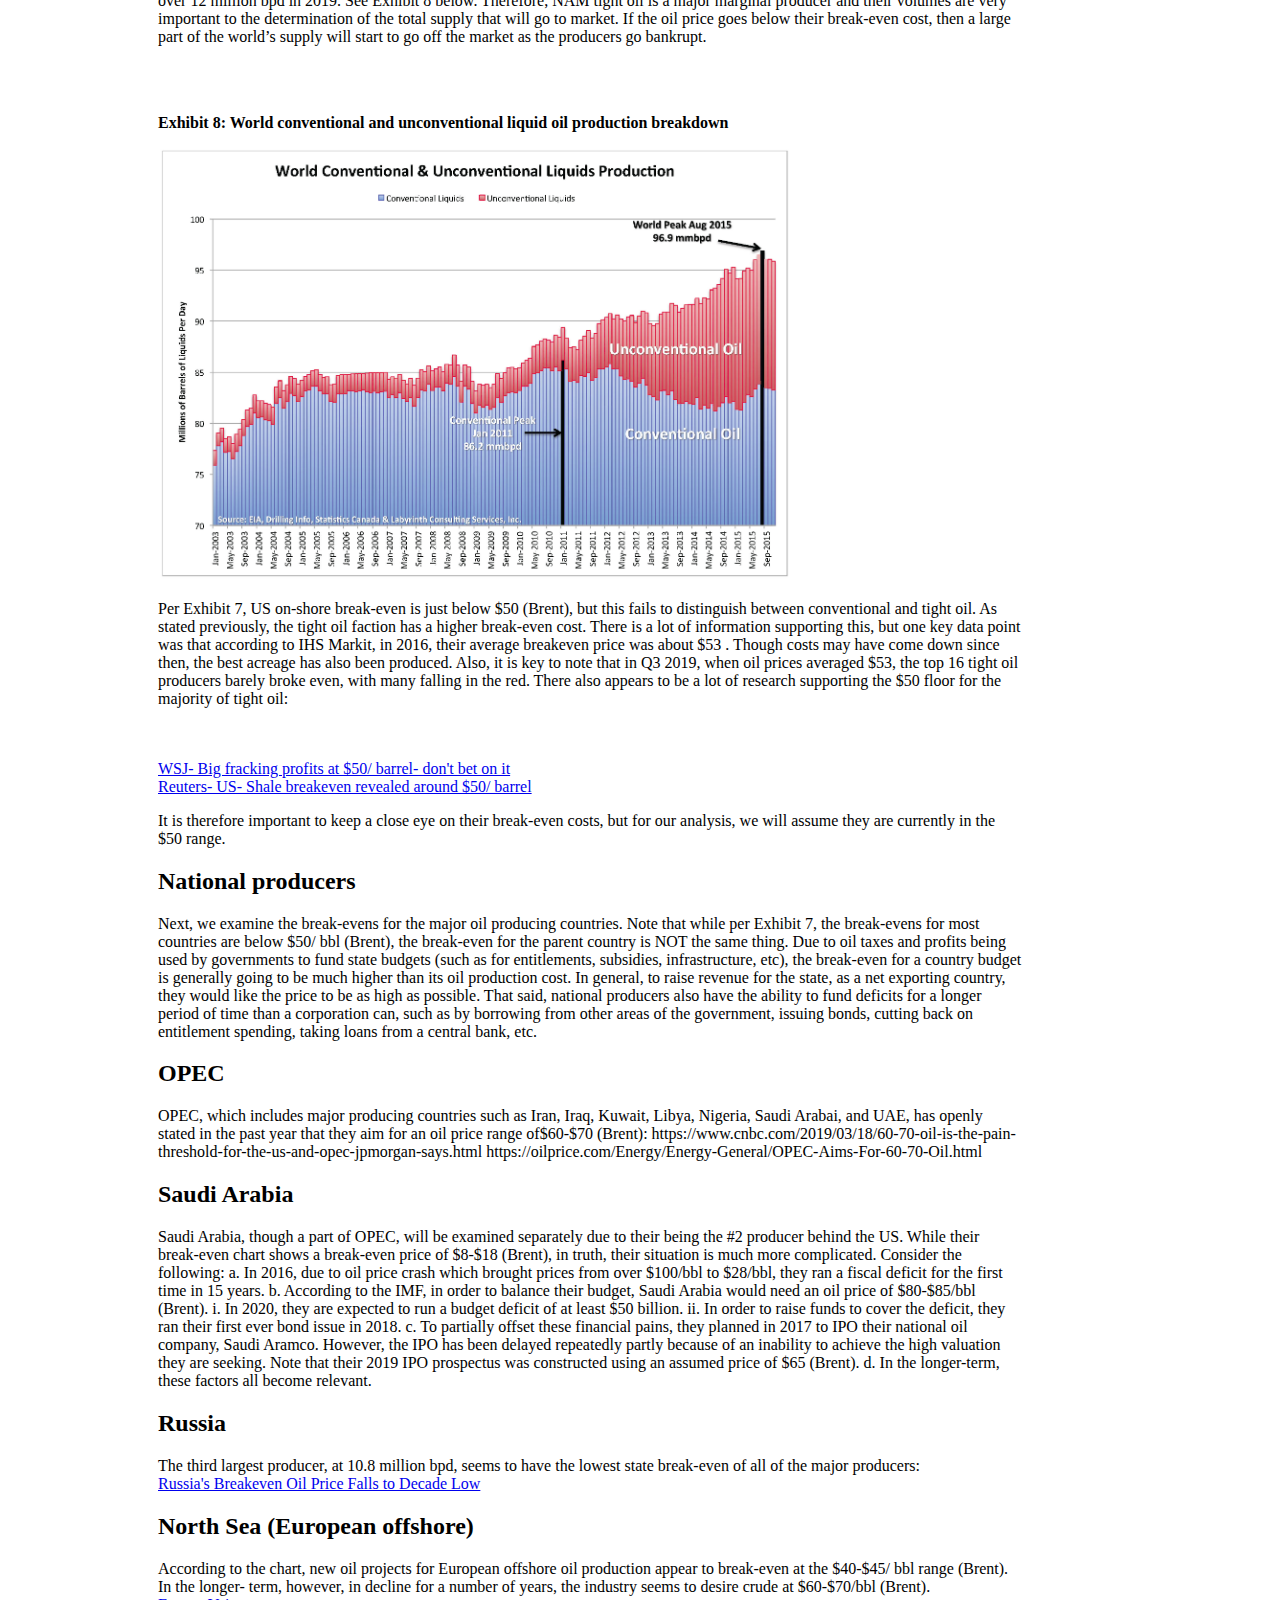
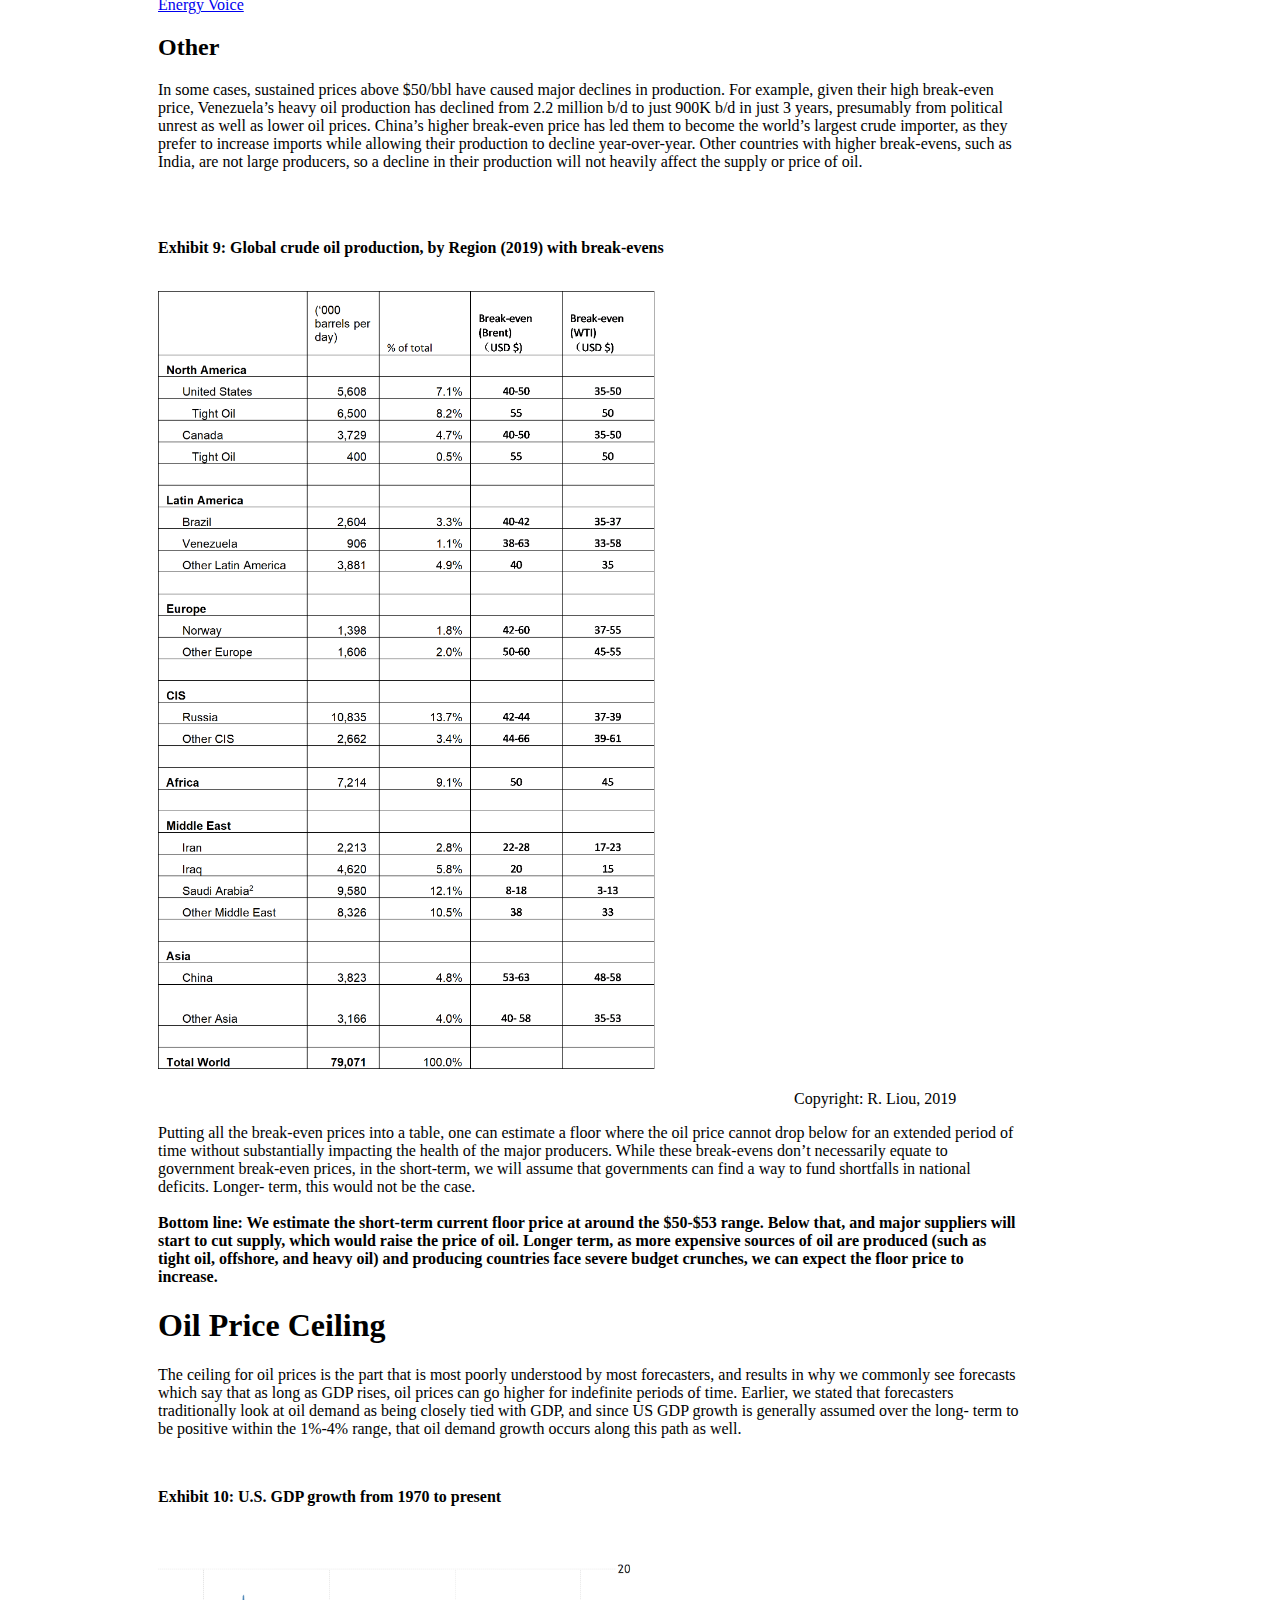
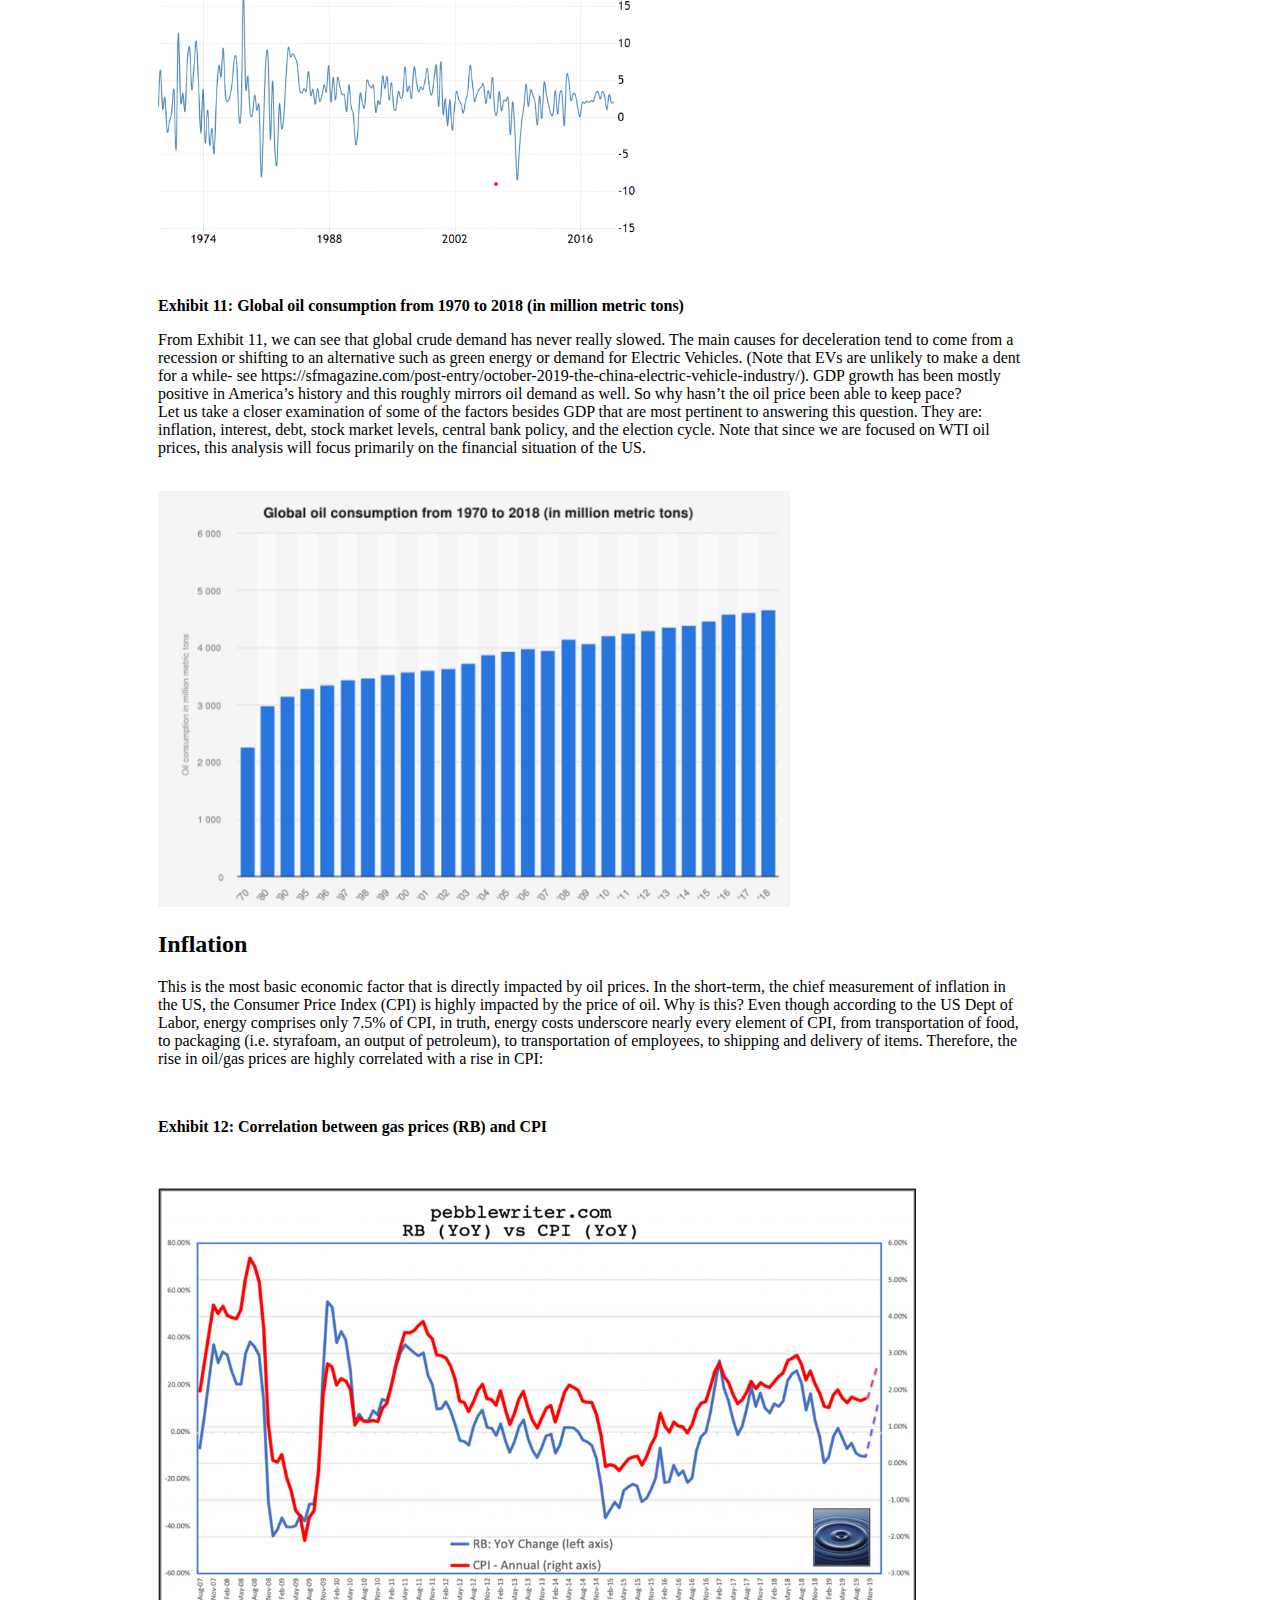
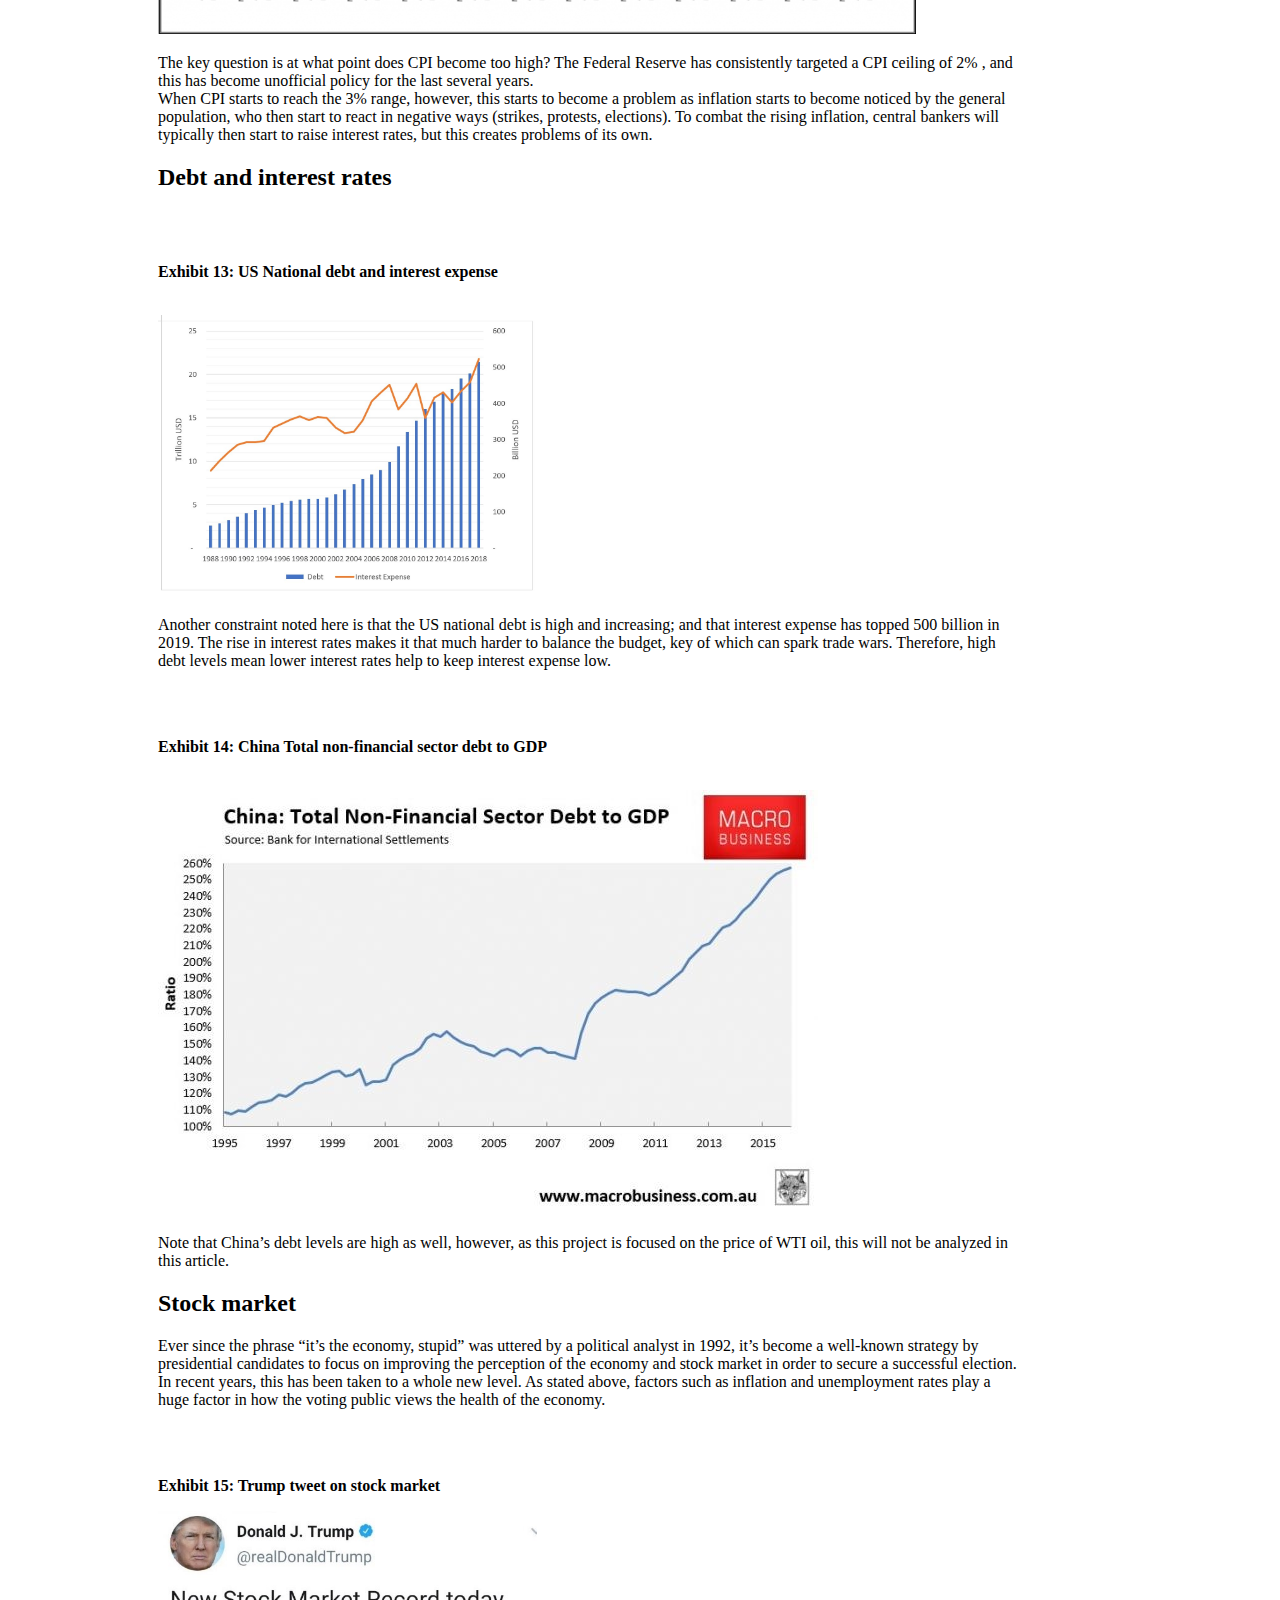
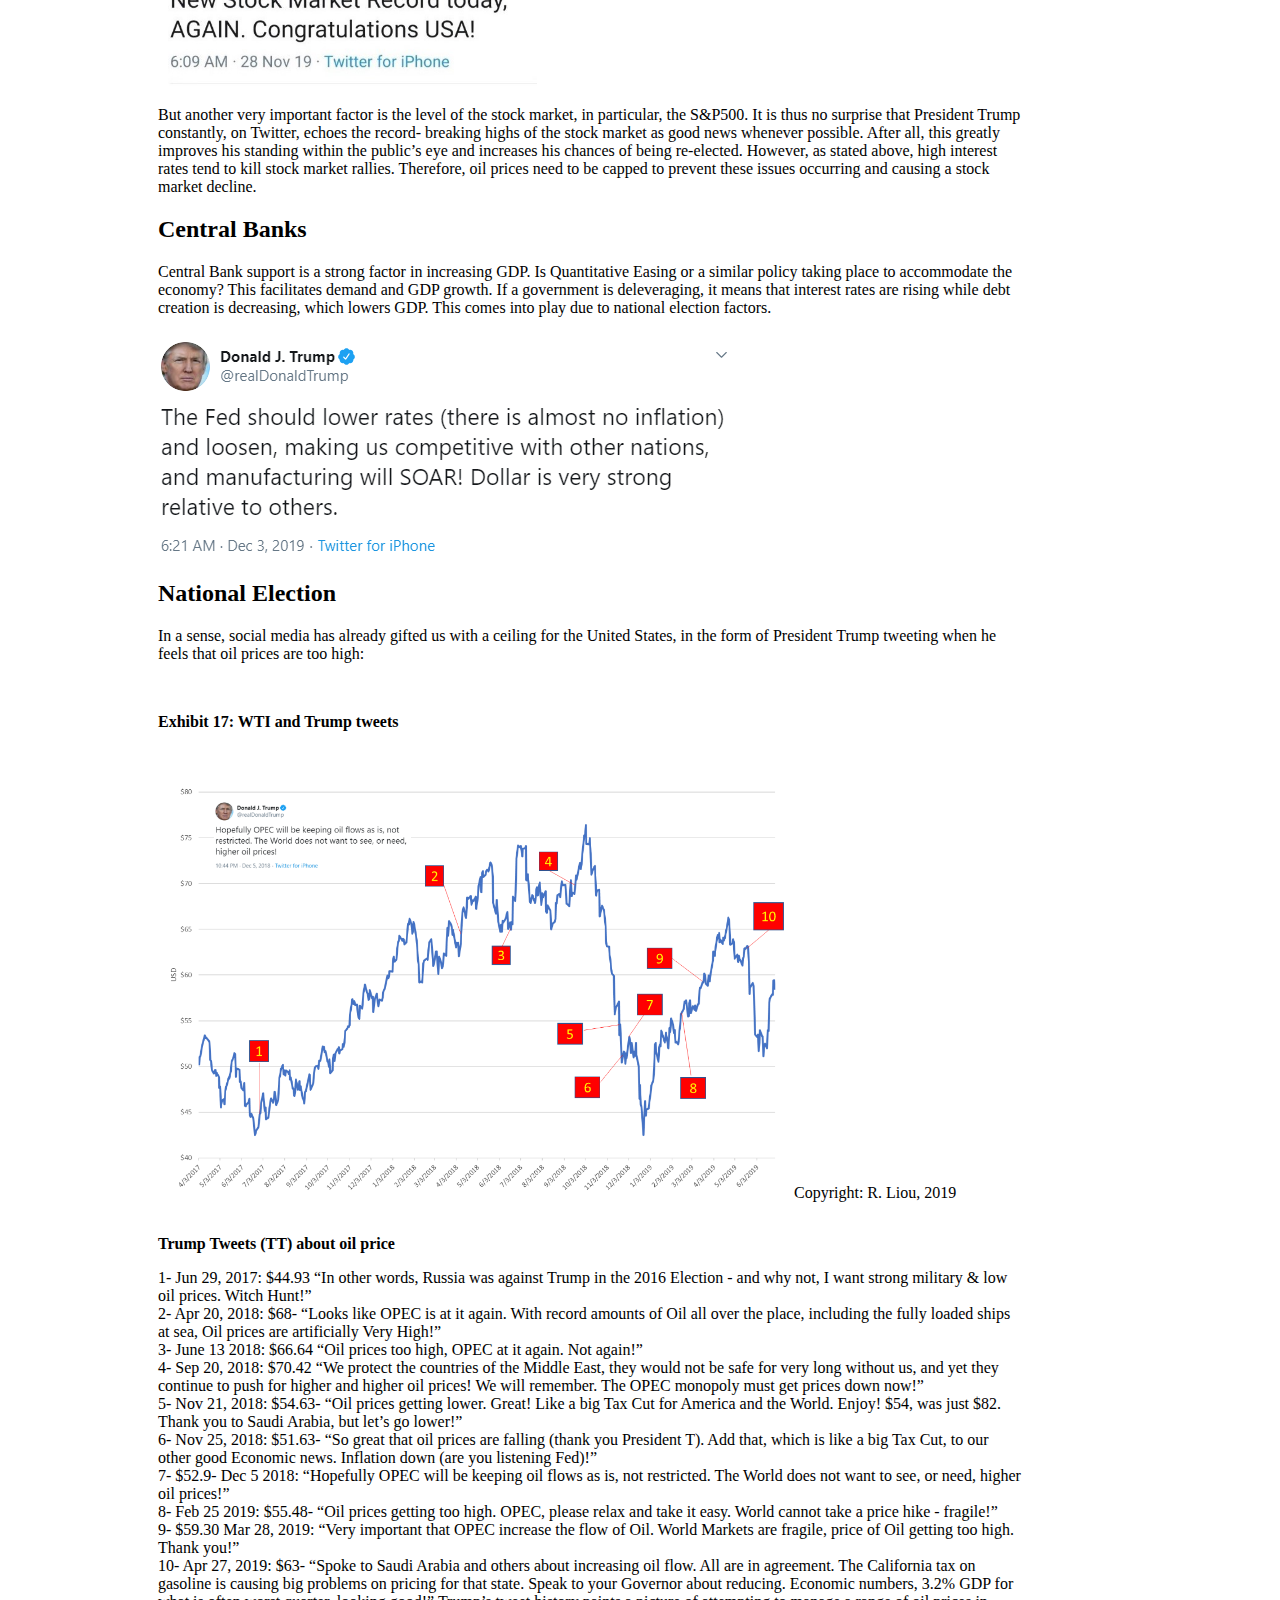
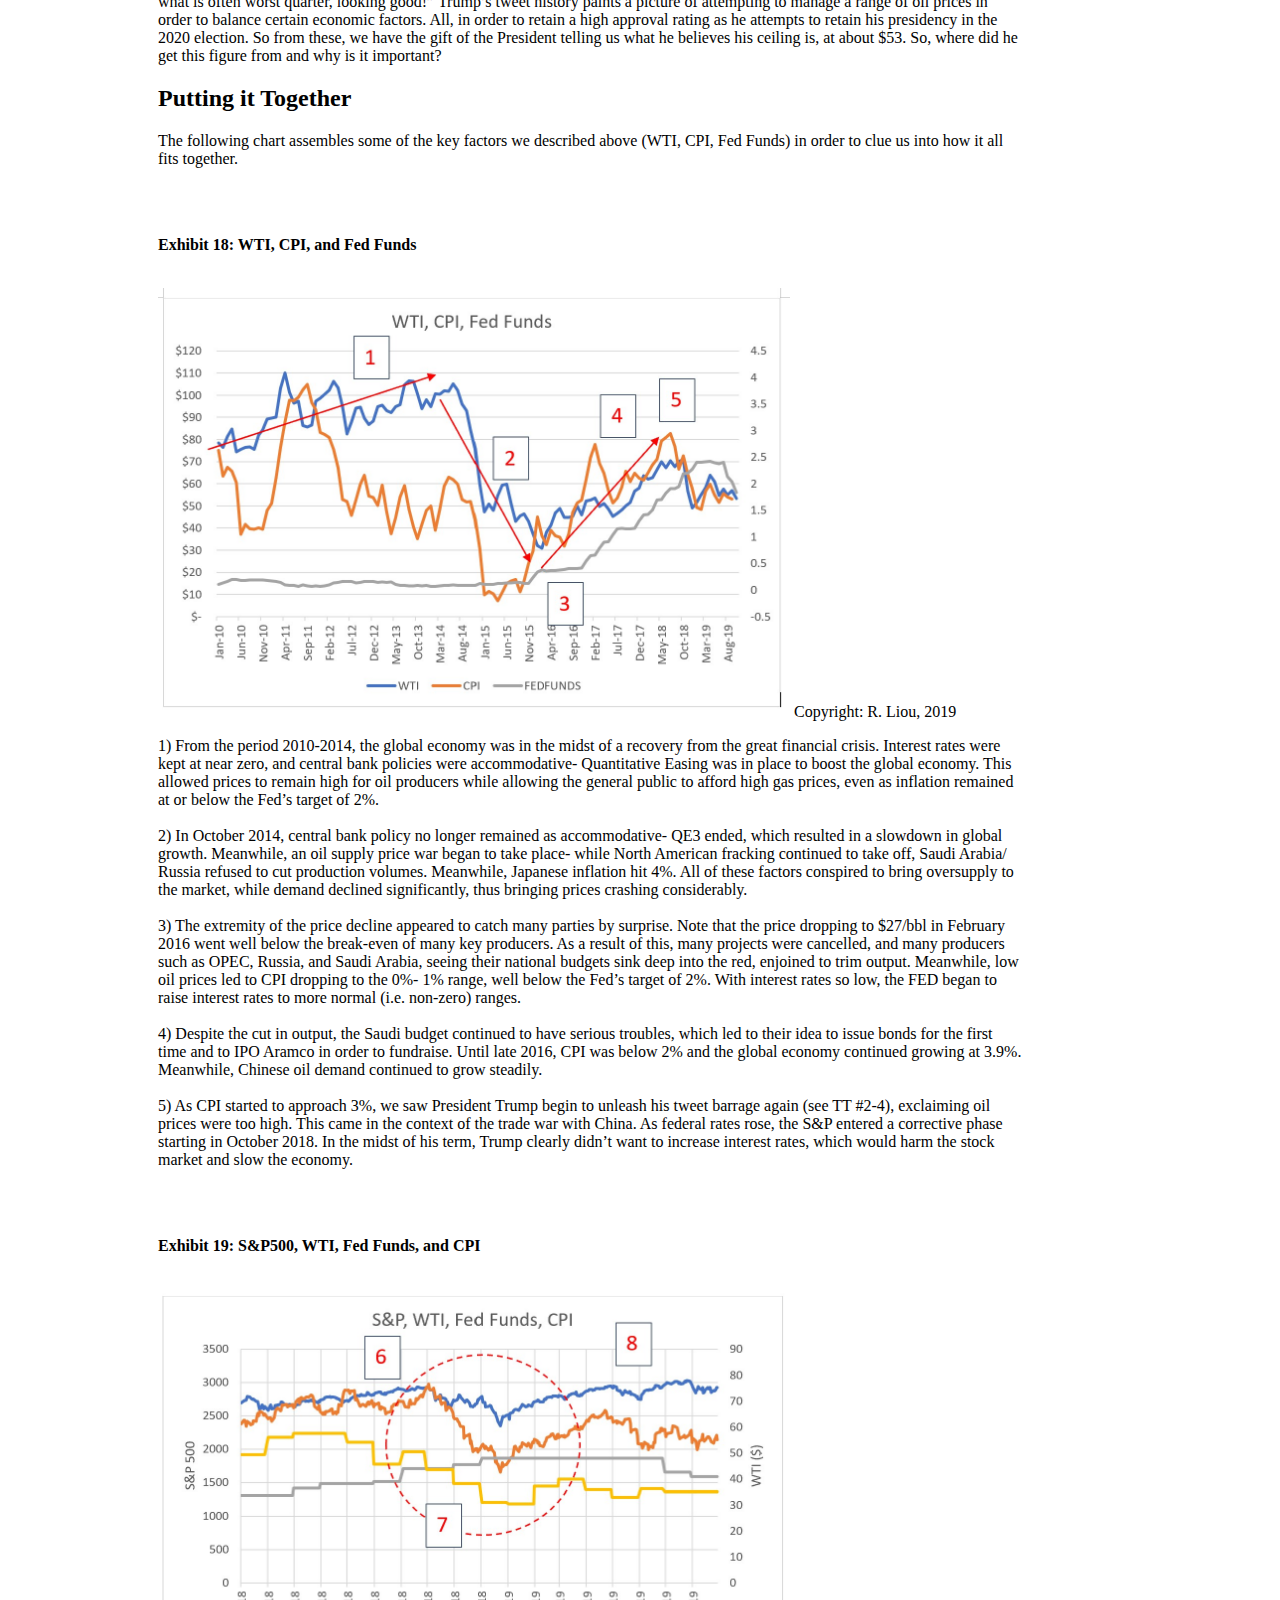
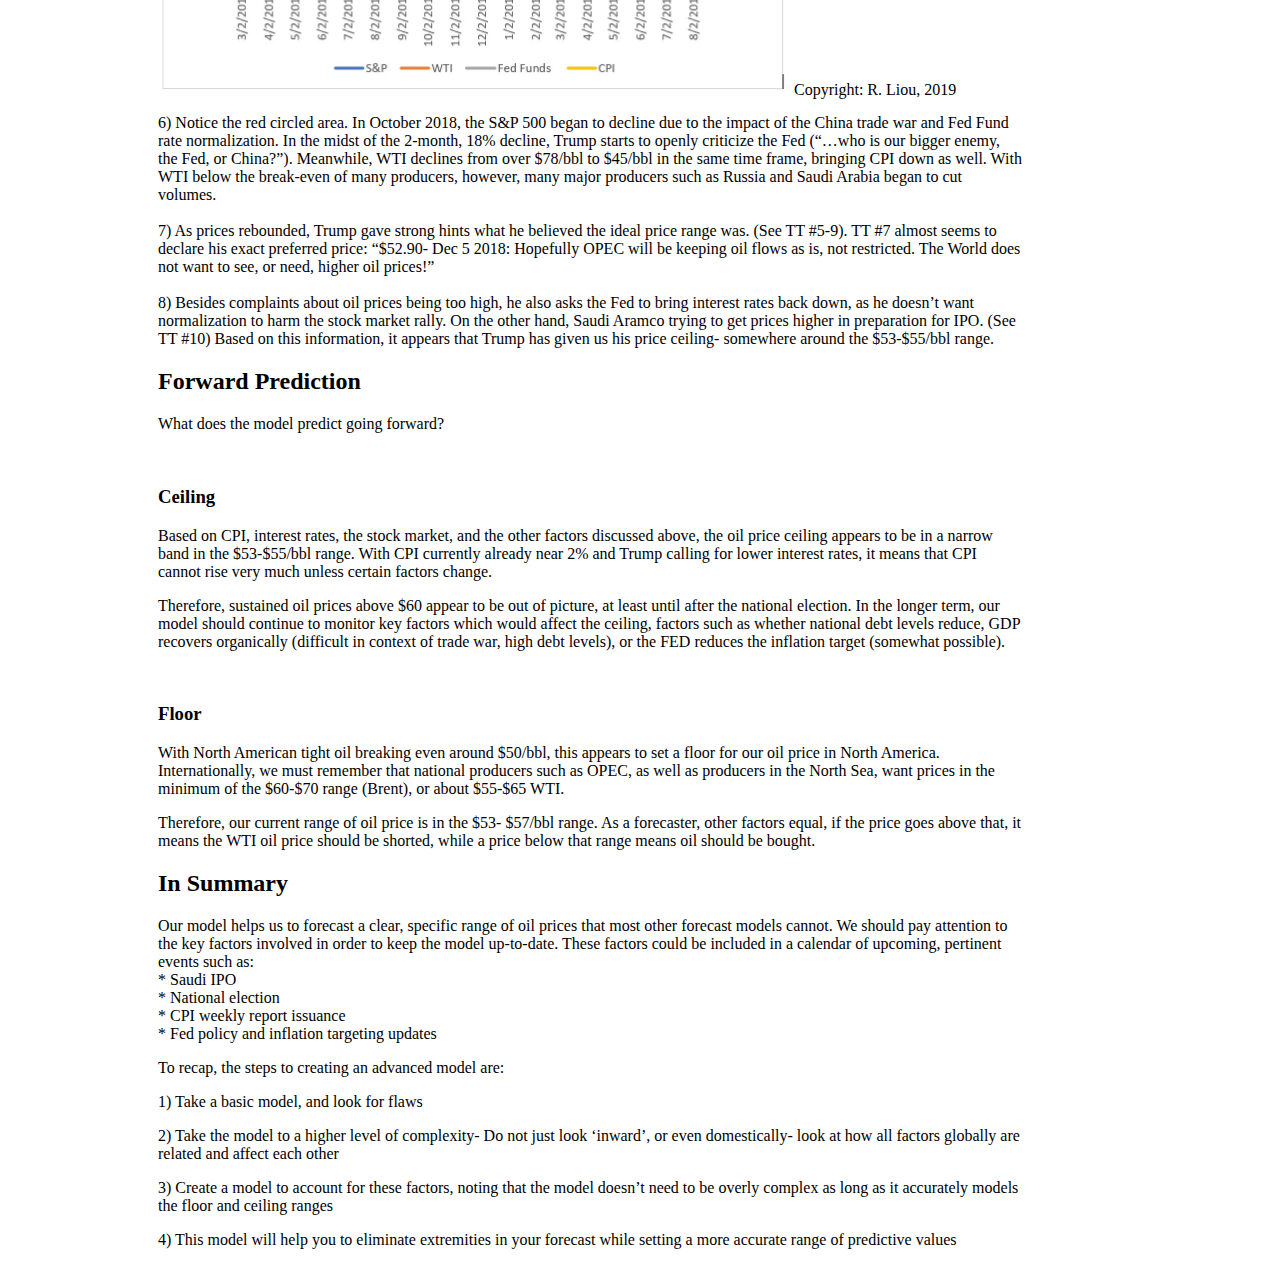
<file: oilprice.html>
<!DOCTYPE html>
<html>
<head>
<style>

  
    
p {
  margin-right: 250px;
  margin-left:150px;
  }
  
 
  
p2 {
   margin-right: 250px;
  margin-left:150px;
  }
  
  
  
h1 {
  color: black;
  font-family: calibri;
  font-size: 200%;
   margin-right: 250px;
  margin-left:150px;
}
  
  h3 {
     margin-right: 250px;
  margin-left:150px;
  }
  
  
 h2 {
    margin-right: 250px;
  margin-left:150px;
  }
  
p {
  color: black;
  font-family: calibri;
  font-size: 100%;
}


</style>

</head>
<body>
<h1>Using Artificial Intelligence to Assist and Improve Financial Forecasting: An Application to Oil Prices</h1>

  <p> By Rob Liou, CPA, CMA </p>
  <p> Published December, 2019</p>
  
<h2>Introduction</h2>

  
  <p>Accurate financial forecasting is one of the most difficult aspects of finance to get right. Finance is littered with forecast models that do not succeed. Though some current day models have moved on from simply assuming exponential growth based on prior year numbers, even when attempting to account for broader industry dynamics, these newer models still fail to account for industry downturns, or significant cyclical events stemming from external locations. </p>
  <p>Oil prices are one of the most important leading indicators of the world economy, playing an important role in many industrial forecasts. As the price of most energy sources are linked to the price of oil, governments (especially net energy exporters), energy companies, commodity companies, and refineries all rely on oil prices for their sales and cost forecasts. However, the volatile and unpredictable nature of oil prices makes it difficult for entities to plan ahead. As the world gets larger and more complex, oil price financial models must adapt to the added size and complexity of the inputs they are attempting to model by becoming more complex themselves. Though the model size can be overwhelming, artificial intelligence programming and other tools (such as Python) can help, to a degree.<p1>
  <br>
  <br>
  <b>What does an advanced forecast model look at?</b>

  <br>
  <p>A simple financial forecast looks at factors that ultimately influence the forecast figure in question. An advanced model looks at the factors that influence the factors- a step-up in complexity. Consider a model that predicts company bankruptcy â€“ would simply looking at a companyâ€™s historical internal financial data be sufficient? No- one would need to look at the external factors as well that may impact the companyâ€™s internal figures-  industry dynamics, government, central bank policy, etc. and understand how these factors ultimately interact with each other!</p1>

<h2> Examples of wrong predictions </h2>
  <p>Despite the importance of oil prices, many of the best-known oil price forecasters consistently seem to get them wrong. </p1>

  <p>The forecast below was made in October 2014 by a well-known economic research company. Following the oil price crash that began in 2014, it stated that oil prices would rapidly rebound and increase steadily into the future, and easily top $100/ bbl again within 4 years time. Forecasts predicting a rapid rebound like this were very common and generally accepted during this timeframe.    </p1>
  <br>
  <br>
  <b>Exhibit 1: Oil price forecast (2003-30) released in October 2014 by well-known research company   </b>
  <img src="/1.png" width="60%" >
  <p> (Note: WTI stands for West Texas Intermediate, and is used to describe the type of oil typically for sale in West Texas. It represents the North American price of oil. Brent refers to the Brent Oil Field in the North Sea off of the coast of the UK, and represents the international price of oil. Note that Brent is usually about $2-$10 dollars more expensive than WTI, but the spread changes everyday: https://ycharts.com/indicators/brent_wti_spread. The current spread is about $5-$7/bbl.) For the purposes of this article, all oil prices are assumed to be WTI unless otherwise specified. </p>




  <p>In the name of giving clients assurance about the future, there is generally an optimism bias that pervades many corporate forecasts. However, the forecast in Exhibit 1 dramatically underestimated the depth of the oil price crash that begin in 2014, whereby the price cratered to $28/bbl in early 2016. Unlike in the forecast, oil prices continue to lag below $60/bbl, well below the $100+ level forecast to be achieved by 2016.    </p1>
  <br>
  <br>
  <b>Exhibit 2: Actual WTI Oil Prices (2009- present)    </b>
  <br>
  <img src="/2.jpg" width="50%" >
  <br>

  <p>This well-known forecaster is not alone in making such overly- simplistic forecasts, many of which sound like the following:
  <b> <br>
  *(May 2018) Bank of America: Oil prices might spike to $100/bbl in 2019 <br>
  * In 2018, Deloitte predicted $68-$70/bbl range for 2019-2025 period <br>
  *	Sanford Bernstein predicts $76/bbl in 2019  <br>
  *	Goldman: Brent to hit $75/bbl in Q1 2019  <br>
    Meanwhile, as of December 2019, WTI oil prices remain well below $60.  </b>  </p1>

<h1> How are traditional forecast models for crude oil prices made?    </h2>

  <p>A traditional model for oil and gas is typically based off of supply and demand fundamentals, whereby the modeler will assume that there is an interplay between supply and demand which affects the price of oil. Given the multitude of parties on both sides, this is already a fairly complex model. For example, when crude supply builds up, the price will expect to decrease due to over-supply. However, when there are larger-than-expected draws on the crude inventory (an indication of increasing demand), the price will rise.     </p1>
  <p>On the supply side, the major suppliers will be examined for their current and expected levels of production. A modeler will also look at drilling rig count as an indicator of production activity, their production inventory, and what projects they may have coming online or going offline. They will do this for every major supplier, such as the US, Russia, Saudi Arabia, and OPEC .    </p1>
  <p>Sometimes, a geopolitical bent is added, whereby forecasters will also look for events which may cause disruptions to supply, such as a war breaking out, an attack on a pipeline, countries looking to restrain supply, etc. There is an assumption that suppliers are in a battle for market share, with everyone looking to advance market share while obtaining the highest price possible.     </p1>
  <p>For traditional forecasters, the demand side is typically simpler than the supply side. Demand for crude oil is generally considered quite stable, and fairly closely tied to GDP growth rates. Therefore, looking at whether the global economy is in a growth or contraction phase, based on GDP figures, is enough to make a short-term prediction on oil demand. Sometimes, a more macro view will be examined, such as accounting for energy transitions, for example the impact of electric vehicles, legislation pertaining to â€˜climate changeâ€™, impact of growth of renewable energy sources, etc.    </p1>
  <p>In general, the supply and demand sides, however, are kept separate.  GDP is GDP, while suppliers have their own issues to worry about. Again, the main driver of price determination is the oil supply and demand balance. According to these traditional models, if oil supply is greater than oil demand, this is enough to nudge the oil price to fall. Conversely, if demand is greater than price, then the oil price is expected to rise.
  See Exhibit 4 below for an example.
    </p1>
  <br>
  <br>
  <b>Exhibit 4: Sample of typical oil price supply and demand model     </b>
  <br>
  <img src="/4.png"  width="60%">
  <br>
<h1>Why does the traditional forecast model fail?    </h2>
  <p> As we saw in the section above, however, models based primarily on supply and demand have consistently failed to be accurate in recent years. What are these models missing? Perhaps they are over-simplified and do not go deep enough into the intricacies of the involved parties, nor do they account for seeing how everything is tied together?  The increased complexity and inter-connectedness of the world might indicate that a new type of model is needed. If so, what would that model look like?   </p1>
<h2>Advanced model for oil prices    </h2>
  <p>In the advanced model, we have increased the complexity of the model. We take a much closer look at the financials of the buyers and suppliers, and find that the world is more intertwined than we previously thought. Suppliers have their break-even production costs which set a floor to the oil price. The sellerâ€™s health affects the buyerâ€™s ability to buy- sellers produce jobs for buyers, and their national budgets affect the economic health of the buyers. Central banks are the glue which holds the energy ecosystem together, and their policies have a dramatic effect on the demand for oil. Note that this sort of model requires an increase in the level of complexity to account for the additional variables. We need more data. Luckily, much of this data is publicly available.    </p1>
  <br> <br> 
  <b> Exhibit 5: Example of advanced oil price framework </b>
  Copyright: R. Liou, 2019
  <br>
  <br>
  <img src="/5.png" style = "margin-left: 150px;" >
  <br>
<h2> Steps for advanced model:</h2>
  <p> In the advanced model, given the factors and constraints that we have data for, we attempt to find a likely range of oil prices. We start with the price floor, the lowest prices can go before major segments of producers start to capitulate and go bankrupt. Therefore, we start with developing a very strong understanding of the oil producers and their average break-even prices. </p>

<h2> Price Floor:</h2>
  <p>We start with acquiring full list of the major producers and their production amounts, as seen as Exhibit 6 below. As in the traditional model, we look at each major producer’s production in the short-to-medium term. Do they have new projects coming along? What is the minimum price needed to get these projects online? Are any supply disruptions expected? Are groups attempting to limit production in order to boost the price?    </p>
  <br> <br>
  <p>
    <b> Exhibit 6: Global crude oil production, by Region (2019)</b> </p>
<br>
  <img src="/6.png" width="50%" style = "margin-left: 150px;">
  Copyright: R. Liou, 2019
  <br>
  <p> As a next step, we go into detail for each significant producer, attempting to develop a detailed understanding of each producer’s break-even price. <br>
  The chart in Exhibit 7 below is from Saudi Aramco’s 2019 IPO prospectus. It gives the average break-even cost for each country. We can use this as a starting point for our analysis. Note that break-even costs are in a range in green, but the yellow represents the average cost of the range. Therefore, even though some projects may cost more than the current price of oil, the losses sustained would theoretically be covered by the profits gained from producing the lower cost projects. Therefore, the producer would generally be OK with the price of oil at the break-even, though of course, they would prefer the price to be as high as possible to maximize their profitability.
  </p>
  <br> <br> <p>
  <b> Exhibit 7: Average post-tax breakeven costs at a 10% rate of return by country for new oil projects – Saudi Aramco IPO 2019 (Brent)</b> </p>
  <br>
  <img src="/7.png" width="40%" style = "margin-left: 150px;">
  <br>
  <p> Combining Exhibits 6 and 7, let’s take a look at the break-even costs of some of the most important producers. First, note that only a handful of producers are above the $50 (Brent) mark, such as China’s onshore at about $62 Brent, or about $56 WTI, which helps to explain why they import more oil than any other country in the world- their costs have become high. To the left of China, we can see that the break-evens of many of the major producers are primarily under $50/bbl (Brent). However, the devil is in the details, and we may need to look a bit closer to get to the right break-evens. Let’s start by taking a closer look at the marginal suppliers, those whose production are most likely to rise or fall based on current oil prices.   </p1>
<h2> Tight Oil </h2>
  <p> Within North America, there is a distinction between conventional and unconventional oil. Unconventional oil represents oil that is trapped in very tight spaces and that must be hydraulically fractured ‘fracked’ in order to extract. This process is very expensive compared to conventional oil and is somewhat controversial for its environmental impact. That said, it represents almost all new supply to the world market since 2010 and is responsible for increasing US production from 5 million barrels per day (bpd) in 2010 to over 12 million bpd in 2019. See Exhibit 8 below. Therefore, NAM tight oil is a major marginal producer and their volumes are very important to the determination of the total supply that will go to market. If the oil price goes below their break-even cost, then a large part of the world’s supply will start to go off the market as the producers go bankrupt.</p>
  <br> <br>
  <p>
    <b> Exhibit 8: World conventional and unconventional liquid oil production breakdown</b> <br> </p>
  <img src="/8.png" width="50%" style = "margin-left: 150px;">
  <br>
  <p> Per Exhibit 7, US on-shore break-even is just below $50 (Brent), but this fails to distinguish between conventional and tight oil. As stated previously, the tight oil faction has a higher break-even cost. There is a lot of information supporting this, but one key data point was that according to IHS Markit, in 2016, their average breakeven price was about $53 . Though costs may have come down since then, the best acreage has also been produced. Also, it is key to note that in Q3 2019, when oil prices averaged $53, the top 16 tight oil producers barely broke even, with many falling in the red. There also appears to be a lot of research supporting the $50 floor for the majority of tight oil:</p>
 <br> <br>  
<a href="https://www.wsj.com/articles/big-fracking-profits-at-50-a-barrel-dont-bet-on-it-1543919401" 
   style = "margin-left: 150px;">WSJ- Big fracking profits at $50/ barrel- don't bet on it </a> <br>
  <a href="https://www.reuters.com/article/us-usa-shale-kemp/u-s-shale-breakeven-price-revealed-around-50-kemp-idUSKBN1AP25M" style = "margin-left: 150px;">
    Reuters- US- Shale breakeven revealed around $50/ barrel </a> <br>
  <p>It is therefore important to keep a close eye on their break-even costs, but for our analysis, we will assume they are currently in the $50 range. 
  </p>
<h2> National producers </h2>
  <p> Next, we examine the break-evens for the major oil producing countries. Note that while per Exhibit 7, the break-evens for most countries are below $50/ bbl (Brent), the break-even for the parent country is NOT the same thing. Due to oil taxes and profits being used by governments to fund state budgets (such as for entitlements, subsidies, infrastructure, etc), the break-even for a country budget is generally going to be much higher than its oil production cost. In general, to raise revenue for the state, as a net exporting country, they would like the price to be as high as possible. That said, national producers also have the ability to fund deficits for a longer period of time than a corporation can, such as by borrowing from other areas of the government, issuing bonds, cutting back on entitlement spending, taking loans from a central bank, etc. </p>
<h2> OPEC </h2>
  <p> OPEC, which includes major producing countries such as Iran, Iraq, Kuwait, Libya, Nigeria, Saudi Arabai, and UAE, has openly stated in the past year that they aim for an oil price range of$60-$70 (Brent):
  https://www.cnbc.com/2019/03/18/60-70-oil-is-the-pain-threshold-for-the-us-and-opec-jpmorgan-says.html
  https://oilprice.com/Energy/Energy-General/OPEC-Aims-For-60-70-Oil.html
  </p>
<h2> Saudi Arabia </h2>
  <p> Saudi Arabia, though a part of OPEC, will be examined separately due to their being the #2 producer behind the US. While their break-even chart shows a break-even price of $8-$18 (Brent), in truth, their situation is much more complicated. Consider the following:
  a.	In 2016, due to oil price crash which brought prices from over $100/bbl to $28/bbl, they ran a fiscal deficit for the first time in 15 years.
  b.	According to the IMF, in order to balance their budget, Saudi Arabia would need an oil price of $80-$85/bbl (Brent). 
  i.	In 2020, they are expected to run a budget deficit of at least $50 billion.
  ii.	In order to raise funds to cover the deficit, they ran their first ever bond issue in 2018.
  c.	To partially offset these financial pains, they planned in 2017 to IPO their national oil company, Saudi Aramco. However, the IPO has been delayed repeatedly partly because of an inability to achieve the high valuation they are seeking. Note that their 2019 IPO prospectus was constructed using an assumed price of $65 (Brent).
  d.	In the longer-term, these factors all become relevant.
  </p>
<h2> Russia </h2>
  <p> The third largest producer, at 10.8 million bpd, seems to have the lowest state break-even of all of the major producers: <br>
 <a href="https://www.oilprice.com/Energy/Energy-General/Russias-Breakeven-Oil-Price-Falls-To-Decade-Low.html">
   Russia's Breakeven Oil Price Falls to Decade Low    </a>
  </p>

<h2> North Sea (European offshore)</h2>
  <p> According to the chart, new oil projects for European offshore oil production appear to break-even at the $40-$45/ bbl range (Brent). In the longer- term, however, in decline for a number of years, the industry seems to desire crude at $60-$70/bbl (Brent).
 <br><a href=" https://www.energyvoice.com/oilandgas/north-sea/190500/north-sea-praying-for-crude-nestling-at-60-70-for-longer-experts-say/"> Energy Voice</a>
  </p>
<h2> Other </h2>
  <p> 
  In some cases, sustained prices above $50/bbl have caused major declines in production. For example, given their high break-even price, Venezuela’s heavy oil production has declined from 2.2 million b/d to just 900K b/d in just 3 years, presumably from political unrest as well as lower oil prices. China’s higher break-even price has led them to become the world’s largest crude importer, as they prefer to increase imports while allowing their production to decline year-over-year. Other countries with higher break-evens, such as India, are not large producers, so a decline in their production will not heavily affect the supply or price of oil.</p>
  <br><br>
  <p>
    <b> Exhibit 9: Global crude oil production, by Region (2019) with break-evens </b> </p>
 <br>
  <img src="/9.png" width="50%" style = "margin-left: 150px;">
Copyright: R. Liou, 2019
  <br>
  <p> Putting all the break-even prices into a table, one can estimate a floor where the oil price cannot drop below for an extended period of time without substantially impacting the health of the major producers. While these break-evens don’t necessarily equate to government break-even prices, in the short-term, we will assume that governments can find a way to fund shortfalls in national deficits. Longer- term, this would not be the case. <br> <b>
  <br>
    Bottom line: We estimate the short-term current floor price at around the $50-$53 range. Below that, and major suppliers will start to cut supply, which would raise the price of oil. Longer term, as more expensive sources of oil are produced (such as tight oil, offshore, and heavy oil) and producing countries face severe budget crunches, we can expect the floor price to increase. </b>
  </p>
<h1> Oil Price Ceiling </h1>
  <p> The ceiling for oil prices is the part that is most poorly understood by most forecasters, and results in why we commonly see forecasts which say that as long as GDP rises, oil prices can go higher for indefinite periods of time. Earlier, we stated that forecasters traditionally look at oil demand as being closely tied with GDP, and since US GDP growth is generally assumed over the long- term to be positive within the 1%-4% range, that oil demand growth occurs along this path as well. </p>  
  <br>
   <p>
     <b> Exhibit 10: U.S. GDP growth from 1970 to present </b> </p>
  <br> <br>
  <img src="/10.png" width="40%" style = "margin-left: 150px;" >
  <br> <br>
  <p>
    <b> Exhibit 11: Global oil consumption from 1970 to 2018 (in million metric tons)</b> </p>
  <p> From Exhibit 11, we can see that global crude demand has never really slowed. The main causes for deceleration tend to come from a recession or shifting to an alternative such as green energy or demand for Electric Vehicles. (Note that EVs are unlikely to make a dent for a while- see https://sfmagazine.com/post-entry/october-2019-the-china-electric-vehicle-industry/). GDP growth has been mostly positive in America’s history and this roughly mirrors oil demand as well. So why hasn’t the oil price been able to keep pace?
  <br>  Let us take a closer examination of some of the factors besides GDP that are most pertinent to answering this question. They are: inflation, interest, debt, stock market levels, central bank policy, and the election cycle. Note that since we are focused on WTI oil prices, this analysis will focus primarily on the financial situation of the US.
  </p>
  <br>
  <img src="/11.png" width="50%" style = "margin-left: 150px;">
  <br>
<h2> Inflation </h2>
  <p>This is the most basic economic factor that is directly impacted by oil prices. In the short-term, the chief measurement of inflation in the US, the Consumer Price Index (CPI) is highly impacted by the price of oil. Why is this? Even though according to the US Dept of Labor, energy comprises only 7.5% of CPI, in truth, energy costs underscore nearly every element of CPI, from transportation of food, to packaging (i.e. styrafoam, an output of petroleum), to transportation of employees, to shipping and delivery of items. Therefore, the rise in oil/gas prices are highly correlated with a rise in CPI: </p>
  <br>
  <p>
  <b> Exhibit 12: Correlation between gas prices (RB) and CPI</b>
</p>
    <br> <br>
  <img src="/12.png" width="60%" style = "margin-left: 150px;">
  <br>
  <p> The key question is at what point does CPI become too high? The Federal Reserve has consistently targeted a CPI ceiling of 2% , and this has become unofficial policy for the last several years. 
  <br> When CPI starts to reach the 3% range, however, this starts to become a problem as inflation starts to become noticed by the general population, who then start to react in negative ways (strikes, protests, elections). To combat the rising inflation, central bankers will typically then start to raise interest rates, but this creates problems of its own. 
  </p>

<h2> Debt and interest rates </h2>
  <br> <br>
  <p>
  <b> Exhibit 13: US National debt and interest expense </b>
  </p>
  <br>
  <img src="/13.jpg" width="30%"style = "margin-left: 150px;">
  <br>
  <p>
  Another constraint noted here is that the US national debt is high and increasing; and that interest expense has topped 500 billion in 2019. The rise in interest rates makes it that much harder to balance the budget, key of which can spark trade wars. Therefore, high debt levels mean lower interest rates help to keep interest expense low. 
  </p>
  <br> <br>
  <p>
    <b> Exhibit 14: China Total non-financial sector debt to GDP </b> </p>
  <br>
  <img src="/14.jpg" style = "margin-left: 150px;">
  <br>
  <p> Note that China’s debt levels are high as well, however, as this project is focused on the price of WTI oil, this will not be analyzed in this article. </p>
<h2> Stock market </h2>
  <p> Ever since the phrase “it’s the economy, stupid” was uttered by a political analyst in 1992, it’s become a well-known strategy by presidential candidates to focus on improving the perception of the economy and stock market in order to secure a successful election. In recent years, this has been taken to a whole new level. As stated above, factors such as inflation and unemployment rates play a huge factor in how the voting public views the health of the economy.</p>
  <br> <br>
  <p>
    <b> Exhibit 15: Trump tweet on stock market </b> <br> </p>
  <img src="/15.jpg"  width="30%" style = "margin-left: 150px;"> <br>

  <p>  But another very important factor is the level of the stock market, in particular, the S&P500. It is thus no surprise that President Trump constantly, on Twitter, echoes the record- breaking highs of the stock market as good news whenever possible. After all, this greatly improves his standing within the public’s eye and increases his chances of being re-elected. However, as stated above, high interest rates tend to kill stock market rallies. Therefore, oil prices need to be capped to prevent these issues occurring and causing a stock market decline. </p>

<h2>Central Banks </h2>
  <p> Central Bank support is a strong factor in increasing GDP. Is Quantitative Easing or a similar policy taking place to accommodate the economy? This facilitates demand and GDP growth. If a government is deleveraging, it means that interest rates are rising while debt creation is decreasing, which lowers GDP. This comes into play due to national election factors.</p>
  <img src="/16.png" style = "margin-left: 150px;" >


<h2> National Election </h2>
  <p> In a sense, social media has already gifted us with a ceiling for the United States, in the form of President Trump tweeting when he feels that oil prices are too high: </p>
  <br>
  <p>
  <b> Exhibit 17: WTI and Trump tweets </b> 
  </p>
  <br> <br>
  <img src="/17.png" width="50%" style = "margin-left: 150px;" >
  Copyright: R. Liou, 2019
  <br> <br>
  <p> <b>  Trump Tweets (TT) about oil price</b> </p>
  <p> 1- Jun 29, 2017: $44.93 “In other words, Russia was against Trump in the 2016 Election - and why not, I want strong military & low oil prices. Witch Hunt!”
  <br> 
  2- Apr 20, 2018: $68- “Looks like OPEC is at it again. With record amounts of Oil all over the place, including the fully loaded ships at sea, Oil prices are artificially Very High!”
  <br>
  3- June 13 2018: $66.64 “Oil prices too high, OPEC at it again. Not again!”
  <br>
  4- Sep 20, 2018: $70.42 “We protect the countries of the Middle East, they would not be safe for very long without us, and yet they continue to push for higher and higher oil prices! We will remember. The OPEC monopoly must get prices down now!”
  <br>
  5- Nov 21, 2018: $54.63- “Oil prices getting lower. Great! Like a big Tax Cut for America and the World. Enjoy! $54, was just $82. Thank you to Saudi Arabia, but let’s go lower!”
  <br>
  6- Nov 25, 2018: $51.63- “So great that oil prices are falling (thank you President T). Add that, which is like a big Tax Cut, to our other good Economic news. Inflation down (are you listening Fed)!”
  <br>
  7- $52.9- Dec 5 2018: “Hopefully OPEC will be keeping oil flows as is, not restricted. The World does not want to see, or need, higher oil prices!”
  <br>
  8- Feb 25 2019: $55.48- “Oil prices getting too high. OPEC, please relax and take it easy. World cannot take a price hike - fragile!”
  <br>
  9- $59.30 Mar 28, 2019: “Very important that OPEC increase the flow of Oil. World Markets are fragile, price of Oil getting too high. Thank you!”
  <br>
  10- Apr 27, 2019: $63- “Spoke to Saudi Arabia and others about increasing oil flow. All are in agreement. The California tax on gasoline is causing big problems on pricing for that state. Speak to your Governor about reducing. Economic numbers, 3.2% GDP for what is often worst quarter, looking good!”
  Trump’s tweet history paints a picture of attempting to manage a range of oil prices in order to balance certain economic factors. All, in order to retain a high approval rating as he attempts to retain his presidency in the 2020 election. So from these, we have the gift of the President telling us what he believes his ceiling is, at about $53. So, where did he get this figure from and why is it important?
  </p>

<h2> Putting it Together </h2>
  <p> The following chart assembles some of the key factors we described above (WTI, CPI, Fed Funds) in order to clue us into how it all fits together. </p>
  <br> <br>
  <p>
    <b> Exhibit 18: WTI, CPI, and Fed Funds</b> </p>
  <br>
  <img src="/18.jpg" width="50%" style = "margin-left: 150px;" >
  Copyright: R. Liou, 2019
  <br>
  <p> 1)	From the period 2010-2014, the global economy was in the midst of a recovery from the great financial crisis. Interest rates were kept at near zero, and central bank policies were accommodative- Quantitative Easing was in place to boost the global economy. This allowed prices to remain high for oil producers while allowing the general public to afford high gas prices, even as inflation remained at or below the Fed’s target of 2%. 
  <br>  <br>
  2)	In October 2014, central bank policy no longer remained as accommodative- QE3 ended, which resulted in a slowdown in global growth. Meanwhile, an oil supply price war began to take place- while North American fracking continued to take off, Saudi Arabia/ Russia refused to cut production volumes. Meanwhile, Japanese inflation hit 4%. All of these factors conspired to bring oversupply to the market, while demand declined significantly, thus bringing prices crashing considerably.
  <br>  <br>
  3)	The extremity of the price decline appeared to catch many parties by surprise. Note that the price dropping to $27/bbl in February 2016 went well below the break-even of many key producers. As a result of this, many projects were cancelled, and many producers such as OPEC, Russia, and Saudi Arabia, seeing their national budgets sink deep into the red, enjoined to trim output. Meanwhile, low oil prices led to CPI dropping to the 0%- 1% range, well below the Fed’s target of 2%. With interest rates so low, the FED began to raise interest rates to more normal (i.e. non-zero) ranges.
  <br>  <br>
  4)	Despite the cut in output, the Saudi budget continued to have serious troubles, which led to their idea to issue bonds for the first time and to IPO Aramco in order to fundraise. Until late 2016, CPI was below 2% and the global economy continued growing at 3.9%.  Meanwhile, Chinese oil demand continued to grow steadily. 
  <br>  <br>
  5)	As CPI started to approach 3%, we saw President Trump begin to unleash his tweet barrage again (see TT #2-4), exclaiming oil prices were too high. This came in the context of the trade war with China. As federal rates rose, the S&P entered a corrective phase starting in October 2018.  In the midst of his term, Trump clearly didn’t want to increase interest rates, which would harm the stock market and slow the economy.
  </p>
  <br> <br> 
  <p>
    <b> Exhibit 19: S&P500, WTI, Fed Funds, and CPI </b></p> <br> 
  <img src="/19.jpg"  width="50%" style = "margin-left: 150px;">
  Copyright: R. Liou, 2019
  <br>
  <p> 6)	Notice the red circled area. In October 2018, the S&P 500 began to decline due to the impact of the China trade war and Fed Fund rate normalization. In the midst of the 2-month, 18% decline, Trump starts to openly criticize the Fed (“…who is our bigger enemy, the Fed, or China?”). Meanwhile, WTI declines from over $78/bbl to $45/bbl  in the same time frame, bringing CPI down as well. With WTI below the break-even of many producers, however, many major producers such as Russia and Saudi Arabia began to cut volumes. 
  <br> <br>
    
    7)	As prices rebounded, Trump gave strong hints what he believed the ideal price range was. (See TT #5-9). TT #7 almost seems to declare his exact preferred price: 
  “$52.90- Dec 5 2018: Hopefully OPEC will be keeping oil flows as is, not restricted. The World does not want to see, or need, higher oil prices!”
  <br> <br>
  8)	Besides complaints about oil prices being too high, he also asks the Fed to bring interest rates back down, as he doesn’t want normalization to harm the stock market rally. On the other hand, Saudi Aramco trying to get prices higher in preparation for IPO. (See TT #10)
  Based on this information, it appears that Trump has given us his price ceiling- somewhere around the $53-$55/bbl range. 
  </p>
 <h2> Forward Prediction </h2>
  <p> What does the model predict going forward?  </p>
<br> 
<h3> Ceiling </h3>
  <p>Based on CPI, interest rates, the stock market, and the other factors discussed above, the oil price ceiling appears to be in a narrow band in the $53-$55/bbl range. With CPI currently already near 2% and Trump calling for lower interest rates, it means that CPI cannot rise very much unless certain factors change.</p>
  <p> Therefore, sustained oil prices above $60 appear to be out of picture, at least until after the national election. In the longer term, our model should continue to monitor key factors which would affect the ceiling, factors such as whether national debt levels reduce, GDP recovers organically (difficult in context of trade war, high debt levels), or the FED reduces the inflation target (somewhat possible). 
  </p>
<br> 
<h3> Floor </h3>
  <p> With North American tight oil breaking even around $50/bbl, this appears to set a floor for our oil price in North America. Internationally, we must remember that national producers such as OPEC, as well as producers in the North Sea, want prices in the minimum of the $60-$70 range (Brent), or about $55-$65 WTI. </p>
<p> Therefore, our current range of oil price is in the $53- $57/bbl range. 
  As a forecaster, other factors equal, if the price goes above that, it means the WTI oil price should be shorted, while a price below that range means oil should be bought. 
  </p>
<h2> In Summary </h2>
  <p> Our model helps us to forecast a clear, specific range of oil prices that most other forecast models cannot. We should pay attention to the key factors involved in order to keep the model up-to-date. These factors could be included in a calendar of upcoming, pertinent events such as:
  <br>
  * Saudi IPO
<br>
  * National election
<br>
  *	CPI weekly report issuance
<br>
  *	Fed policy and inflation targeting updates
<br>
<p> To recap, the steps to creating an advanced model are: </p>

<p>1)	Take a basic model, and look for flaws </p>

  <p>2)	Take the model to a higher level of complexity- Do not just look ‘inward’, or even domestically- look at how all factors globally are related and affect each other</p>

  <p>3)	Create a model to account for these factors, noting that the model doesn’t need to be overly complex as long as it accurately models the floor and ceiling ranges</p>

  <p>4)	This model will help you to eliminate extremities in your forecast while setting a more accurate range of predictive values</p>





</p>
     

</body>
</html>

    
    
    
</html>
</file>
<file: style.css>
body{
    background-color: #fff5ee;
    margin: auto;
}

header{
    
    position: sticky
    
}

button{
   
    border-radius:20%;

}

#buy{
    height: 40px;
}

#sell{
    height: 40px;
}

#test{
    height: 40px;
    width: 80px;
}

#login{
    position: relative;
    left: 500px;
    height: 40px;
    width: 100px;
    
}



#register{
    position: relative;
    left: 500px;
    height: 40px;
    width: 100px;
    
}

#banner{
    position: relative;
    top: 100px;
    margin: 5px;
    padding: 5px;
    border: red solid 1px;
    text-align: center;
    margin: auto;
    color: black;
}

h1 {
    color: #466995;
    font-family: 'Oswald', sans-serif;
    font-size: 32px;
    font-weight: 300;
    text-transform: uppercase;
  }

  #DDRlogo {
    top: 100px;
    position: relative;
    text-align: center;
    

     }

#secured {
     position: relative;
    top:270px;
    font-size:20px;
     left: 400px;
    font-weight: bold;
}

  #NEOlogo {
    position: relative;
    top: 100px;
    font-size:20px;

   left: 800px;
  }
</file>
